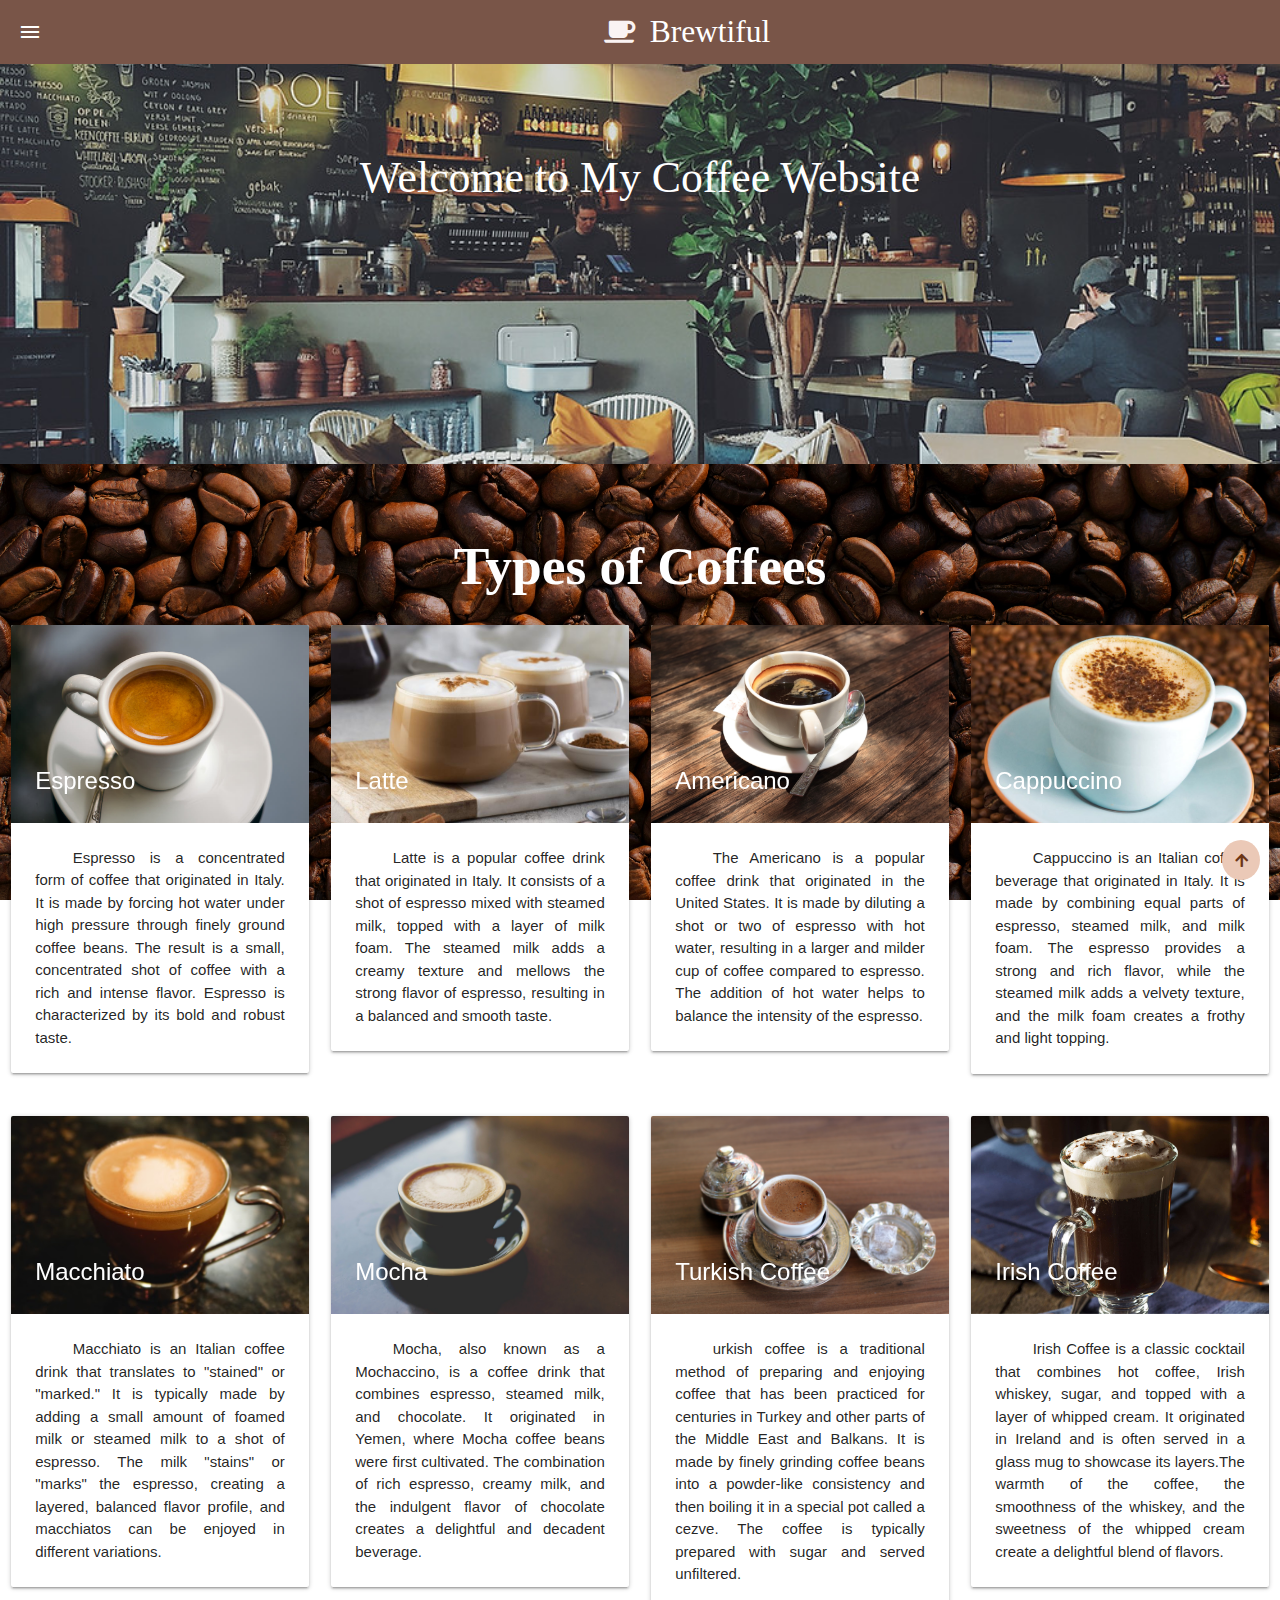
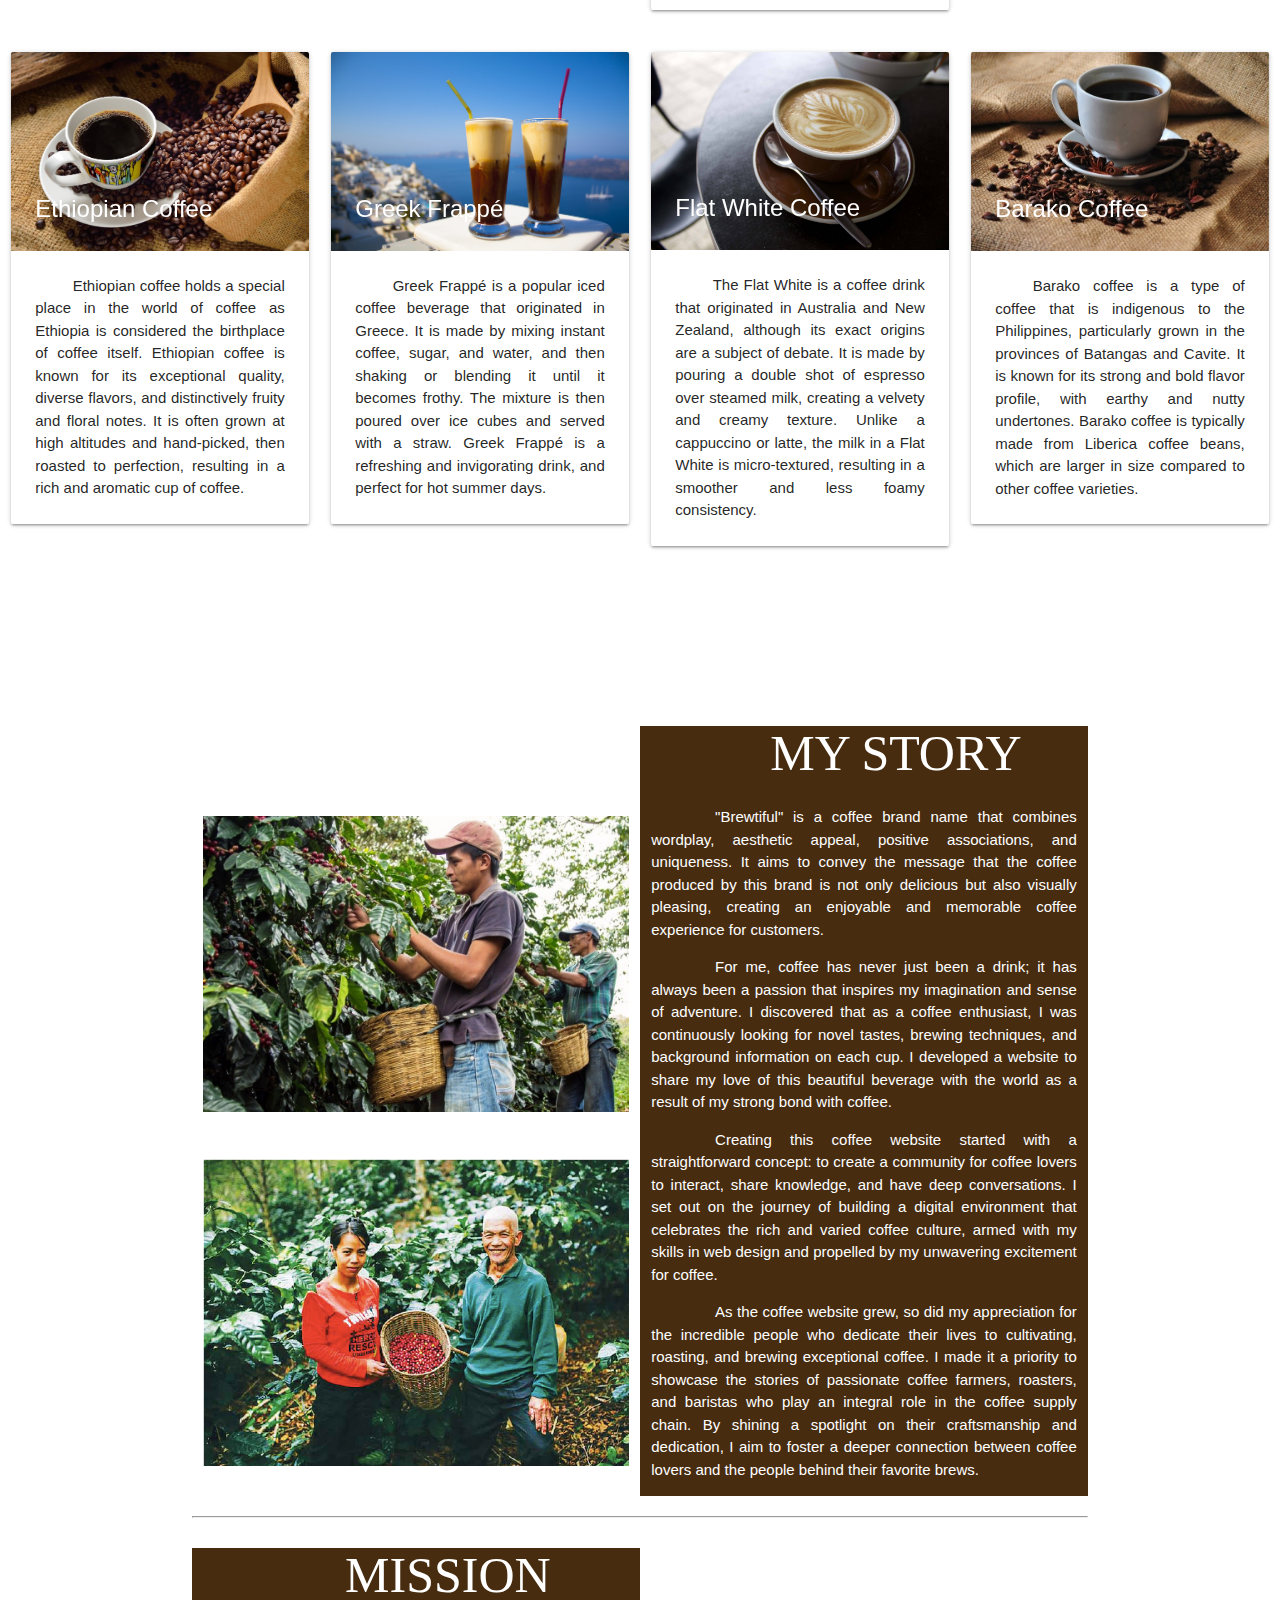
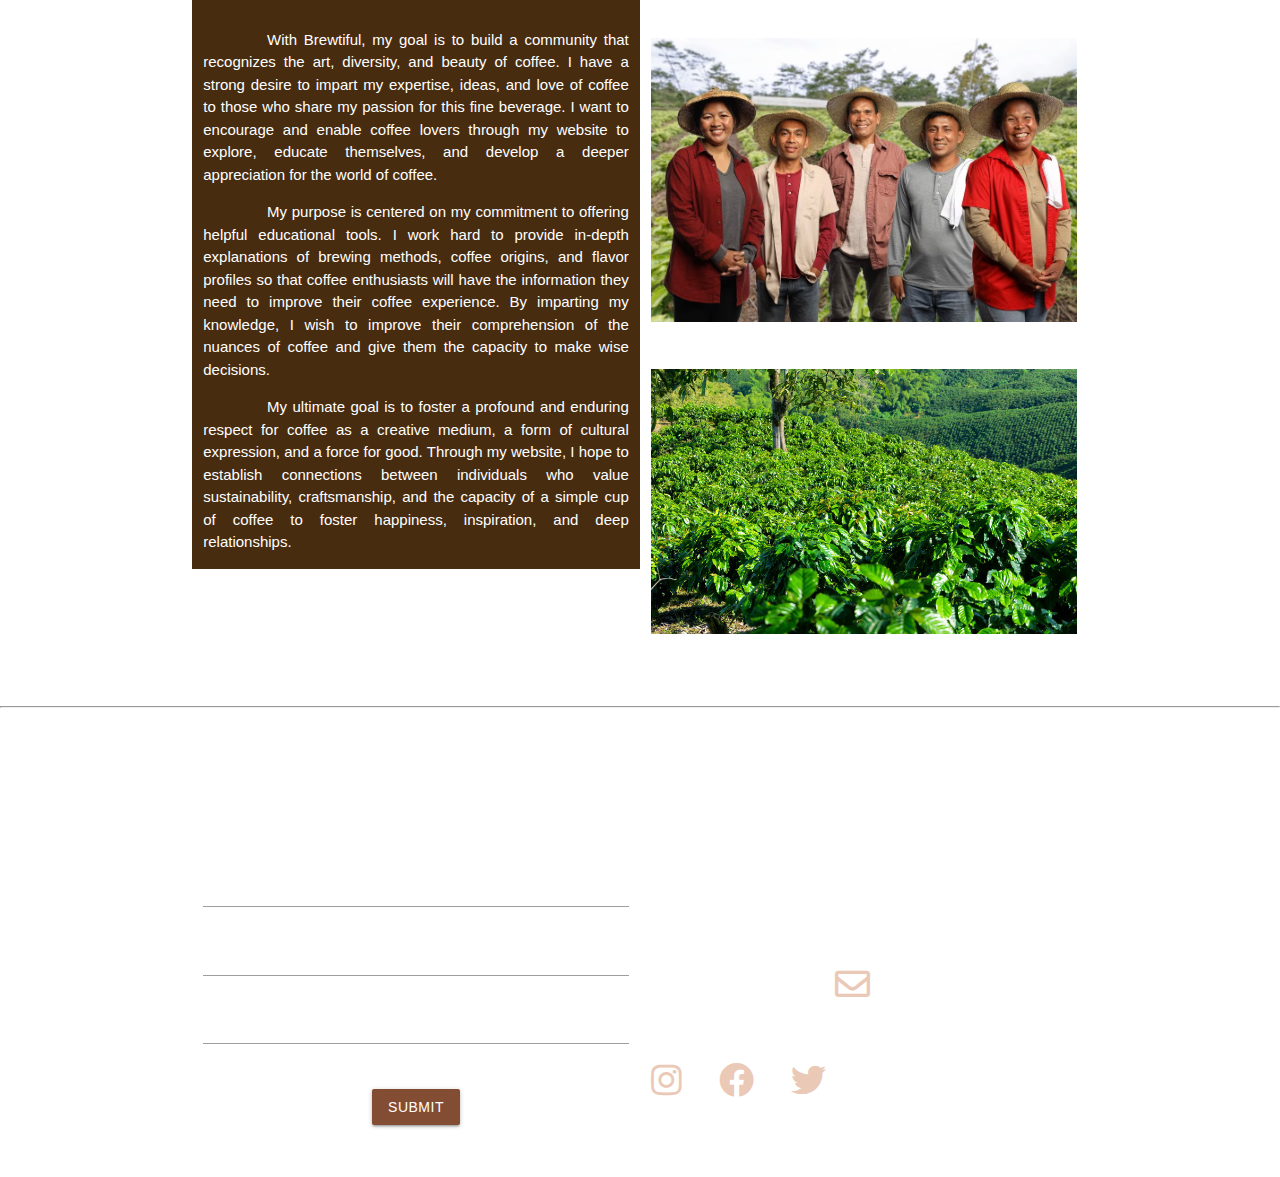
<file: TESDA.project/index.html>
<!DOCTYPE html>
<html lang="en">
  <head>
    <meta charset="UTF-8" />
    <meta name="viewport" content="width=device-width, initial-scale=1.0" />
    <title>Brewtiful</title>

    <!--  Font Awesome CDN link -->
    <link
      rel="stylesheet"
      href="https://cdnjs.cloudflare.com/ajax/libs/font-awesome/5.15.3/css/all.min.css"
    />
    <!--Matarialize link-->
    <link
      rel="stylesheet"
      href="https://cdnjs.cloudflare.com/ajax/libs/materialize/1.0.0/css/materialize.min.css"
    />
    <!--Materials icon link-->
    <link
      href="https://fonts.googleapis.com/icon?family=Material+Icons"
      rel="stylesheet"
    />

    <style>
      /*arrow up button*/
      .arrow-up {
        position: fixed;
        bottom: 20px;
        right: 20px;
        width: 38px;
        height: 40px;
        background-color: #ebc9b7;
        color: #6d3616;
        border-radius: 50%;
        display: flex;
        align-items: center;
        justify-content: center;
        cursor: pointer;
        transition: background-color 0.3s;
      }
      .arrow-up:hover {
        background-color: #3d2410;
      }

      /*add to cart button*/
      .floating-button {
        position: absolute;
        bottom: 10px;
        right: 10px;
        opacity: 0;
        transition: opacity 0.3s ease;
      }

      .card-image:hover .floating-button {
        opacity: 1;
      }

      .floating-button a {
        display: flex;
        align-items: center;
        justify-content: center;
        width: 40px;
        height: 40px;
        background-color: #d2a679; /* Light brown color */
        border-radius: 50%;
        color: #fff;
        font-size: 18px;
        text-decoration: none;
        transition: transform 0.3s ease;
      }

      .floating-button a:hover {
        transform: scale(1.2); /*resize*/
      }

      /* Material Box */
      .materialboxed {
        width: 250px;
      }

      /*Cursor card image*/
      .card-image img {
        cursor: pointer;
      }

      /*Image card-content*/
      .card-content p {
        text-align: justify;
        text-indent: 15%;
      }

      /*aboutus MY STORY n MY MISSION*/
      .aboutus {
        background-color: #472c10;
        color: rgb(255, 255, 255);
        text-align: justify;
        text-indent: 15%;
      }

      /* Modals */
      .modal {
        max-width: 600px;
        padding: 20px;
        margin: 40px auto;
      }
    </style>
  </head>
  <body
    style="
      background: url(/TESDA.project/index.img/coffee\ beans.jpg);
      background-size: cover;
      background-attachment: fixed;
      background-position: center;
    "
  >
    <!-- Navbar -->
    <nav style="background-color: #795548 !important">
      <a
        href="#"
        data-target="mobile-nav"
        class="sidenav-trigger"
        style="
          display: inline;
          top: 0;
          left: 0;
          width: 250px;
          height: 100%;
          z-index: 999;
        "
        ><i class="material-icons">menu</i></a
      >
      <div class="nav-wrapper container">
        <div
          style="
            font-family: georgia;
            display: flex;
            justify-content: center;
            align-items: center;
            height: 100%;
          "
        >
          <a href="index.html" class="brand-logo" style="margin: 0"
            >Brewtiful
            <i
              class="fas fa-coffee coffee-icon"
              style="font-size: 25px; color: rgb(250, 243, 243); height: 100%"
            ></i>
          </a>
        </div>
      </div>
    </nav>

    <!--  Sidenavbar -->
    <ul class="sidenav" id="mobile-nav" style="height: 100%">
      <!--profile inside  sidenav-->
      <li>
        <div class="user-view">
          <!--background image-->
          <div class="background">
            <img
              src="index.img/slide1.jpg"
              style="object-fit: cover; height: 100%; width: 100%"
            />
          </div>
          <a href="#user"
            ><img
              class="circle circle-image"
              style="object-fit: cover"
              src="index.img/charlz.jpg"
          /></a>
          <a href="#"
            ><span class="white-text name">Charlz Yvan Bracero</span></a
          >
          <a href="mailto:bracerocharlzyvan32@gmail.com"
            ><span class="white-text email"
              >bracerocharlzyvan32@gmail.com</span
            ></a
          >
        </div>
      </li>
      <li><a href="#coffees">Coffees</a></li>
      <li><a href="#about">About Us</a></li>
      <li><a href="#contact">Contact Us</a></li>
    </ul>

    <!-- Slider -->
    <div class="slider" style="height: 400px">
      <ul class="slides">
        <!--slide 1-->
        <li>
          <img src="index.img/slide.jpg" alt="Coffee 1" />
          <div class="caption center-align">
            <h3 style="color: #ffffff; font-weight: 500; font-family: georgia">
              Welcome to My Coffee Website
            </h3>
          </div>
        </li>

        <!--slide 2-->
        <li>
          <img src="index.img/slide2.jpg" alt="Coffee 2" />
          <div class="caption left-align">
            <h3 style="color: #ffffff; font-weight: 500; font-family: georgia">
              Discover the Best Coffees Around the World
            </h3>
          </div>
        </li>
      </ul>
    </div>
    <br />

    <!--COFFEE SECTION --->
    <section id="coffees" class="section">
      <h2
        class="center-align"
        style="color: #ffffff; font-weight: 600; font-family: georgia"
      >
        Types of Coffees
      </h2>
      <div class="row">
        <!--Espresso-->
        <div class="col s12 m3">
          <div class="card">
            <div class="card-image">
              <img
                src="index.img/espresso.png"
                alt="Espresso"
                class="materialboxed"
              />
              <span class="card-title">Espresso</span>
              <!--Add to cart button-->
              <div class="floating-button">
                <a href="#">
                  <i class="material-icons">add_shopping_cart</i>
                </a>
              </div>
            </div>
            <div class="card-content">
              <p>
                Espresso is a concentrated form of coffee that originated in
                Italy. It is made by forcing hot water under high pressure
                through finely ground coffee beans. The result is a small,
                concentrated shot of coffee with a rich and intense flavor.
                Espresso is characterized by its bold and robust taste.
              </p>
            </div>
          </div>
        </div>
        <!--Latte-->
        <div class="col s12 m3">
          <div class="card">
            <div class="card-image">
              <img
                src="index.img/latte.jpeg"
                alt="Latte"
                class="materialboxed"
              />
              <span class="card-title">Latte</span>
              <div class="floating-button">
                <a href="#">
                  <i class="material-icons">add_shopping_cart</i>
                </a>
              </div>
            </div>
            <div class="card-content">
              <p>
                Latte is a popular coffee drink that originated in Italy. It
                consists of a shot of espresso mixed with steamed milk, topped
                with a layer of milk foam. The steamed milk adds a creamy
                texture and mellows the strong flavor of espresso, resulting in
                a balanced and smooth taste.
              </p>
            </div>
          </div>
        </div>
        <!--Americano-->
        <div class="col s12 m3">
          <div class="card">
            <div class="card-image">
              <img
                src="index.img/Americano.jpg"
                alt="Americano"
                class="materialboxed"
              />
              <span class="card-title">Americano</span>
              <div class="floating-button">
                <a href="#">
                  <i class="material-icons">add_shopping_cart</i>
                </a>
              </div>
            </div>
            <div class="card-content">
              <p>
                The Americano is a popular coffee drink that originated in the
                United States. It is made by diluting a shot or two of espresso
                with hot water, resulting in a larger and milder cup of coffee
                compared to espresso. The addition of hot water helps to balance
                the intensity of the espresso.
              </p>
            </div>
          </div>
        </div>
        <!--Cappuccino-->
        <div class="col s12 m3">
          <div class="card">
            <div class="card-image">
              <img
                src="index.img/Capuccino.jpg"
                alt="Cappuccino"
                class="materialboxed"
              />
              <span class="card-title">Cappuccino</span>
              <div class="floating-button">
                <a href="#">
                  <i class="material-icons">add_shopping_cart</i>
                </a>
              </div>
            </div>
            <div class="card-content">
              <p>
                Cappuccino is an Italian coffee beverage that originated in
                Italy. It is made by combining equal parts of espresso, steamed
                milk, and milk foam. The espresso provides a strong and rich
                flavor, while the steamed milk adds a velvety texture, and the
                milk foam creates a frothy and light topping.
              </p>
            </div>
          </div>
        </div>
      </div>

      <!--Second Row-->
      <div class="row">
        <!--MACCHIATO-->
        <div class="col s12 m3">
          <div class="card">
            <div class="card-image">
              <img
                src="index.img/macchiato.jpg"
                alt="Macchiato"
                class="materialboxed"
              />
              <span class="card-title">Macchiato</span>
              <div class="floating-button">
                <a href="#">
                  <i class="material-icons">add_shopping_cart</i>
                </a>
              </div>
            </div>
            <div class="card-content">
              <p>
                Macchiato is an Italian coffee drink that translates to
                "stained" or "marked." It is typically made by adding a small
                amount of foamed milk or steamed milk to a shot of espresso. The
                milk "stains" or "marks" the espresso, creating a layered,
                balanced flavor profile, and macchiatos can be enjoyed in
                different variations.
              </p>
            </div>
          </div>
        </div>
        <!--MOCHA-->
        <div class="col s12 m3">
          <div class="card">
            <div class="card-image">
              <img
                src="index.img/mocha.jpg"
                alt="Mocha"
                class="materialboxed"
              />
              <span class="card-title">Mocha</span>
              <div class="floating-button">
                <a href="#">
                  <i class="material-icons">add_shopping_cart</i>
                </a>
              </div>
            </div>
            <div class="card-content">
              <p>
                Mocha, also known as a Mochaccino, is a coffee drink that
                combines espresso, steamed milk, and chocolate. It originated in
                Yemen, where Mocha coffee beans were first cultivated. The
                combination of rich espresso, creamy milk, and the indulgent
                flavor of chocolate creates a delightful and decadent beverage.
              </p>
            </div>
          </div>
        </div>
        <!--TURKISH COFFEE-->
        <div class="col s12 m3">
          <div class="card">
            <div class="card-image">
              <img
                src="index.img/turkish-coffee.jpg"
                alt="Turkish Coffee"
                class="materialboxed"
              />
              <span class="card-title">Turkish Coffee</span>
              <div class="floating-button">
                <a href="#">
                  <i class="material-icons">add_shopping_cart</i>
                </a>
              </div>
            </div>
            <div class="card-content">
              <p>
                urkish coffee is a traditional method of preparing and enjoying
                coffee that has been practiced for centuries in Turkey and other
                parts of the Middle East and Balkans. It is made by finely
                grinding coffee beans into a powder-like consistency and then
                boiling it in a special pot called a cezve. The coffee is
                typically prepared with sugar and served unfiltered.
              </p>
            </div>
          </div>
        </div>
        <!--Irish Coffee-->
        <div class="col s12 m3">
          <div class="card">
            <div class="card-image">
              <img
                src="index.img/irish-coffee.jpg"
                alt="Irish Coffee"
                class="materialboxed"
              />
              <span class="card-title">Irish Coffee</span>
              <div class="floating-button">
                <a href="#">
                  <i class="material-icons">add_shopping_cart</i>
                </a>
              </div>
            </div>
            <div class="card-content">
              <p>
                Irish Coffee is a classic cocktail that combines hot coffee,
                Irish whiskey, sugar, and topped with a layer of whipped cream.
                It originated in Ireland and is often served in a glass mug to
                showcase its layers.The warmth of the coffee, the smoothness of
                the whiskey, and the sweetness of the whipped cream create a
                delightful blend of flavors.
              </p>
            </div>
          </div>
        </div>
      </div>

      <!--Third Row-->
      <div class="row">
        <!--ETHIOPIAN COFFEE-->
        <div class="col s12 m3">
          <div class="card">
            <div class="card-image">
              <img
                src="index.img/Ethiopian-Coffee.jpg"
                alt="Ethiopian Coffee"
                class="materialboxed"
              />
              <span class="card-title">Ethiopian Coffee</span>
              <div class="floating-button">
                <a href="#">
                  <i class="material-icons">add_shopping_cart</i>
                </a>
              </div>
            </div>
            <div class="card-content">
              <p>
                Ethiopian coffee holds a special place in the world of coffee as
                Ethiopia is considered the birthplace of coffee itself.
                Ethiopian coffee is known for its exceptional quality, diverse
                flavors, and distinctively fruity and floral notes. It is often
                grown at high altitudes and hand-picked, then roasted to
                perfection, resulting in a rich and aromatic cup of coffee.
              </p>
            </div>
          </div>
        </div>
        <!--GREEK FRAPPE-->
        <div class="col s12 m3">
          <div class="card">
            <div class="card-image">
              <img
                src="index.img/Greek frappe.jpeg"
                alt="Greek Frappé"
                class="materialboxed"
              />
              <span class="card-title">Greek Frappé</span>
              <div class="floating-button">
                <a href="#">
                  <i class="material-icons">add_shopping_cart</i>
                </a>
              </div>
            </div>
            <div class="card-content">
              <p>
                Greek Frappé is a popular iced coffee beverage that originated
                in Greece. It is made by mixing instant coffee, sugar, and
                water, and then shaking or blending it until it becomes frothy.
                The mixture is then poured over ice cubes and served with a
                straw. Greek Frappé is a refreshing and invigorating drink, and
                perfect for hot summer days.
              </p>
            </div>
          </div>
        </div>
        <!--FLAT WHITE COFFEE-->
        <div class="col s12 m3">
          <div class="card">
            <div class="card-image">
              <img
                src="index.img/Flat-White-Coffee.jpg"
                alt="Flat White Coffee "
                class="materialboxed"
              />
              <span class="card-title">Flat White Coffee</span>
              <div class="floating-button">
                <a href="#">
                  <i class="material-icons">add_shopping_cart</i>
                </a>
              </div>
            </div>
            <div class="card-content">
              <p>
                The Flat White is a coffee drink that originated in Australia
                and New Zealand, although its exact origins are a subject of
                debate. It is made by pouring a double shot of espresso over
                steamed milk, creating a velvety and creamy texture. Unlike a
                cappuccino or latte, the milk in a Flat White is micro-textured,
                resulting in a smoother and less foamy consistency.
              </p>
            </div>
          </div>
        </div>
        <!--BARAKO COFFEE -->
        <div class="col s12 m3">
          <div class="card">
            <div class="card-image">
              <img
                src="index.img/Barako coffee.jpg"
                alt="Barako Coffee"
                class="materialboxed"
              />
              <span class="card-title">Barako Coffee</span>
              <div class="floating-button">
                <a href="#">
                  <i class="material-icons">add_shopping_cart</i>
                </a>
              </div>
            </div>
            <div class="card-content">
              <p>
                Barako coffee is a type of coffee that is indigenous to the
                Philippines, particularly grown in the provinces of Batangas and
                Cavite. It is known for its strong and bold flavor profile, with
                earthy and nutty undertones. Barako coffee is typically made
                from Liberica coffee beans, which are larger in size compared to
                other coffee varieties.
              </p>
            </div>
          </div>
        </div>
      </div>
    </section>

    <!-- About Us Section -->
    <section id="about" class="section">
      <div class="container">
        <h2
          class="center-align"
          style="color: #ffffff; font-weight: 600; font-family: georgia"
        >
          About Us
        </h2>

        <div class="row">
          <div class="col s12 m6">
            <img
              src="index.img/aboutus6.jpg"
              alt="about us image"
              style="max-width: 100%; height: auto; margin-top: 90px"
            />
            <img
              src="index.img/aboutus7.png"
              alt="about us image"
              style="max-width: 100%; height: auto; margin-top: 40px"
            />
          </div>
          <div class="aboutus col s12 m6">
            <h1
              class="center-align"
              style="
                color: #ffffff;
                font-weight: 500;
                font-family: georgia;

                font-size: 50px;
                margin-top: 0;
                margin-bottom: 0.4;
              "
            >
              MY STORY
            </h1>
            <p>
              "Brewtiful" is a coffee brand name that combines wordplay,
              aesthetic appeal, positive associations, and uniqueness. It aims
              to convey the message that the coffee produced by this brand is
              not only delicious but also visually pleasing, creating an
              enjoyable and memorable coffee experience for customers.
            </p>

            <p>
              For me, coffee has never just been a drink; it has always been a
              passion that inspires my imagination and sense of adventure. I
              discovered that as a coffee enthusiast, I was continuously looking
              for novel tastes, brewing techniques, and background information
              on each cup. I developed a website to share my love of this
              beautiful beverage with the world as a result of my strong bond
              with coffee.
            </p>

            <p>
              Creating this coffee website started with a straightforward
              concept: to create a community for coffee lovers to interact,
              share knowledge, and have deep conversations. I set out on the
              journey of building a digital environment that celebrates the rich
              and varied coffee culture, armed with my skills in web design and
              propelled by my unwavering excitement for coffee.
            </p>

            <p>
              As the coffee website grew, so did my appreciation for the
              incredible people who dedicate their lives to cultivating,
              roasting, and brewing exceptional coffee. I made it a priority to
              showcase the stories of passionate coffee farmers, roasters, and
              baristas who play an integral role in the coffee supply chain. By
              shining a spotlight on their craftsmanship and dedication, I aim
              to foster a deeper connection between coffee lovers and the people
              behind their favorite brews.
            </p>
          </div>
        </div>
        <hr />
        <br />
        <div class="row">
          <div class="aboutus col s12 m6">
            <h1
              class="center-align"
              style="
                color: #ffffff;
                font-weight: 500;
                font-family: georgia;
                text-align: center;
                font-size: 50px;
                margin-top: 0;
                margin-bottom: 0.4;
              "
            >
              MISSION
            </h1>

            <p>
              With Brewtiful, my goal is to build a community that recognizes
              the art, diversity, and beauty of coffee. I have a strong desire
              to impart my expertise, ideas, and love of coffee to those who
              share my passion for this fine beverage. I want to encourage and
              enable coffee lovers through my website to explore, educate
              themselves, and develop a deeper appreciation for the world of
              coffee.
            </p>
            <p>
              My purpose is centered on my commitment to offering helpful
              educational tools. I work hard to provide in-depth explanations of
              brewing methods, coffee origins, and flavor profiles so that
              coffee enthusiasts will have the information they need to improve
              their coffee experience. By imparting my knowledge, I wish to
              improve their comprehension of the nuances of coffee and give them
              the capacity to make wise decisions.
            </p>

            <p>
              My ultimate goal is to foster a profound and enduring respect for
              coffee as a creative medium, a form of cultural expression, and a
              force for good. Through my website, I hope to establish
              connections between individuals who value sustainability,
              craftsmanship, and the capacity of a simple cup of coffee to
              foster happiness, inspiration, and deep relationships.
            </p>
          </div>
          <div class="col s12 m6">
            <img
              src="index.img/aboutus4.avif"
              alt="about us image"
              style="
                max-width: 100%;
                height: auto;
                margin-top: 90px;
                margin-bottom: 20px;
              "
            />
            <img
              src="index.img/aboutus5.jpg"
              alt="about us image"
              style="max-width: 100%; height: auto; margin-top: 20px"
            />
          </div>
        </div>
      </div>
    </section>
    <br />
    <hr />

    <!-- Contact Section -->
    <section id="contact" class="section">
      <div class="container">
        <h2
          class="center-align"
          style="color: #ffffff; font-weight: 600; font-family: georgia"
        >
          Contact Us
        </h2>
        <div class="row" style="margin-bottom: 0">
          <div class="col s6 contact-form">
            <form>
              <!-- form content -->
              <div class="input-field">
                <input type="text" id="name" required style="color: white" />
                <label for="name" style="color: white">Name</label>
              </div>
              <div class="input-field">
                <input type="email" id="email" required style="color: white" />
                <label for="email" style="color: white">Email</label>
              </div>
              <div class="input-field">
                <textarea
                  id="message"
                  class="materialize-textarea"
                  required
                  style="color: white"
                ></textarea>
                <label for="message" style="color: white">Message</label>
              </div>

              <div class="input-field col s12 center-align">
                <!--Modal Submit Button-->
                <!-- Modal Trigger -->
                <a
                  class="btn modal-trigger"
                  href="#modal1"
                  style="background-color: #834d33; color: #fff"
                  >Submit</a
                >

                <!-- Modal Structure -->
                <div id="modal1" class="modal">
                  <div class="modal-content">
                    <!-- Modal content -->
                    <h4>Thank You!</h4>
                    <p>Your message has been submitted.</p>
                  </div>
                  <div class="modal-footer">
                    <a
                      href="#!"
                      class="modal-close btn-flat"
                      style="background-color: #834d33; color: #fff"
                      >Close</a
                    >
                  </div>
                </div>
              </div>
            </form>
          </div>

          <div class="col s6 contact-info" style="color: white">
            <!-- contact info content -->
            <h5
              style="
                text-align: center;
                color: #ffffff;
                font-weight: 500;
                font-family: georgia;
              "
            >
              BREWTIFUL
            </h5>
            <p style="text-align: justify">
              Located at Ground Floor, Old National Highway, Brgy. Tagapo, Sta.
              Rosa City, Laguna, Region IV-A, 4026.
            </p>
            <h5>
              EMAIL me here:
              <!-- Email Icon -->
              <a
                href="mailto:bracerocharlzyvan32@gmail.com"
                style="color: #ebc9b7; font-size: 35px; margin-right: 27px"
              >
                <i class="far fa-envelope"></i>
              </a>
            </h5>
            <h5>Follow the Brewtiful story:</h5>

            <!-- Instagram Icon -->
            <a
              href="https://www.instagram.com/nagatooo_13/"
              target="_blank"
              style="color: #ebc9b7; font-size: 35px; margin-right: 27px"
            >
              <i class="fab fa-instagram"></i>
            </a>

            <!-- Facebook Icon -->
            <a
              href="https://www.facebook.com/itsmeseviCamero"
              target="_blank"
              style="color: #ebc9b7; font-size: 35px; margin-right: 27px"
            >
              <i class="fab fa-facebook"></i>
            </a>

            <!-- Twitter Icon -->
            <a
              href="https://twitter.com/i/flow/login?redirect_after_login=%2F"
              target="_blank"
              style="color: #ebc9b7; font-size: 35px; margin-right: 27px"
            >
              <i class="fab fa-twitter"></i>
            </a>
          </div>
        </div>
      </div>
    </section>

    <br />

    <!-- arrow up icon -->
    <a href="#" class="arrow-up">
      <i class="fas fa-arrow-up"></i>
    </a>

    <!-- JavaScript -->
    <script src="https://cdnjs.cloudflare.com/ajax/libs/materialize/1.0.0/js/materialize.min.js"></script>
    <script>
      // Initialize material box in image cards
      document.addEventListener("DOMContentLoaded", function () {
        var elems = document.querySelectorAll(".materialboxed, .circle-image");
        var instances = M.Materialbox.init(elems, {
          inDuration: 500, // Duration of the transition in milliseconds when opening the image
          outDuration: 500, // Duration of the transition in milliseconds when closing the image
          onOpenStart: function () {
            // Callback function for when the image is about to be opened
            console.log("Open start");
          },
          onOpenEnd: function () {
            // Callback function for when the image has been opened
            console.log("Open end");
          },
          onCloseStart: function () {
            // Callback function for when the image is about to be closed
            console.log("Close start");
          },
          onCloseEnd: function () {
            // Callback function for when the image has been closed
            console.log("Close end");
          },
        });
      });

      document.addEventListener("DOMContentLoaded", function () {
        // Initialize Materialize components

        //sidenav
        //select all elements in the document that have a class of .sidenav
        //and stores, them in elems
        var elems = document.querySelectorAll(".sidenav");
        ////Initialize and configure sidenav elements
        M.Sidenav.init(elems);

        //id=modal
        //selects an element with the ID modal1 and assigns it to var modal
        var modal = document.getElementById("modal1");
        //Initialize and activate modal
        M.Modal.init(modal);

        //.modal
        //select all elements in the document that have a class of .modal
        var modals = document.querySelectorAll(".modal");
        //Initialize and configure the modal, enabling its functionality
        M.Modal.init(modals);

        // Initialize Slider
        //Selects the first element that has a class of slider
        //and assign it to var slider
        //document.querySelector returns the first element
        var slider = document.querySelector(".slider");
        M.Slider.init(slider, {
          indicators: false, //disabling the navigation indicators
          height: 400,
          transition: 500,
          interval: 6000,
        });
      });
    </script>
  </body>
</html>
</file>
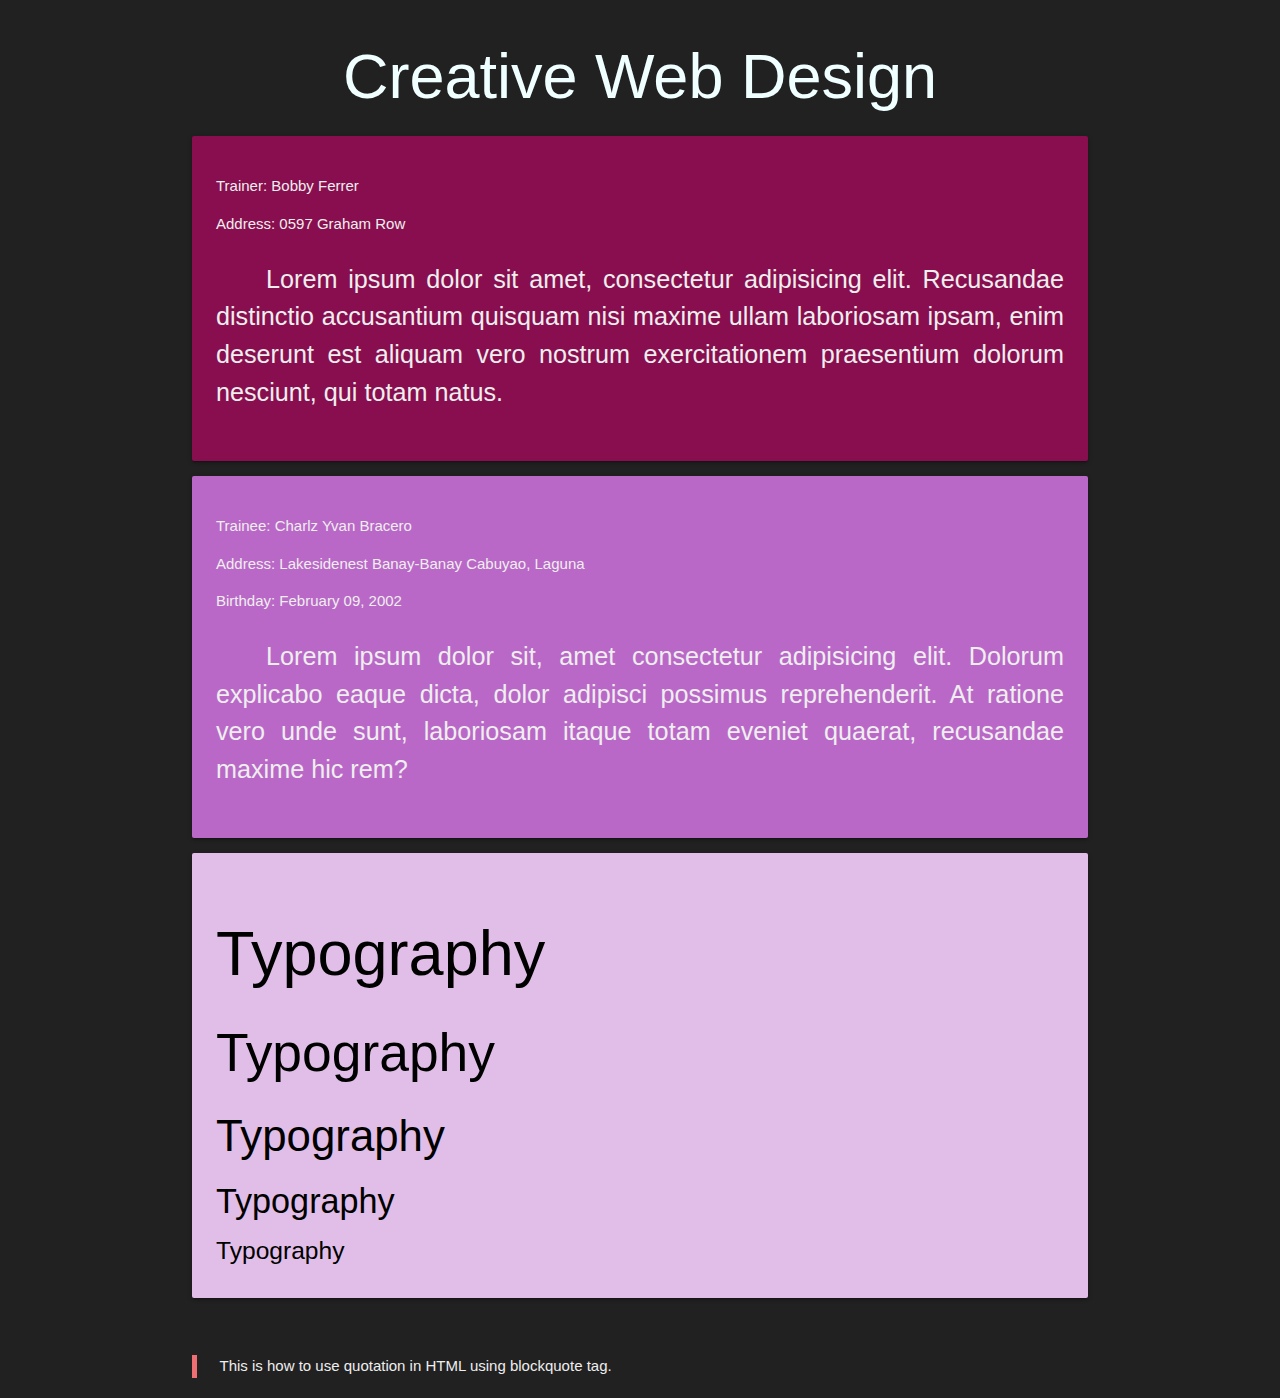
<file: DAY1/Day1.html>
<!DOCTYPE html>
<html lang="en">
  <head>
    <meta charset="UTF-8" />
    <meta http-equiv="X-UA-Compatible" content="IE=edge" />
    <meta name="viewport" content="width=device-width, initial-scale=1.0" />
    <link
      rel="stylesheet"
      href="https://cdnjs.cloudflare.com/ajax/libs/materialize/1.0.0/css/materialize.min.css"
    />
    <title>Day 1 Activity</title>
    <style>
      h1,
      h2,
      h3,
      h4,
      h5 {
        color: black;
      }
    </style>
  </head>

  <body class="grey darken-4 grey-text text-lighten-3">
    <div class="container">
      <h1 style="color: azure; text-align: center">Creative Web Design</h1>
      <div class="card-panel pink darken-4 grey-text text-lighten-3">
        <p>Trainer: Bobby Ferrer</p>
        <p>Address: 0597 Graham Row</p>
        <p class="flow-text" style="text-indent: 50px; text-align: justify">
          Lorem ipsum dolor sit amet, consectetur adipisicing elit. Recusandae
          distinctio accusantium quisquam nisi maxime ullam laboriosam ipsam,
          enim deserunt est aliquam vero nostrum exercitationem praesentium
          dolorum nesciunt, qui totam natus.
        </p>
      </div>

      <div class="card-panel purple lighten-2">
        <p>Trainee: Charlz Yvan Bracero</p>
        <p>Address: Lakesidenest Banay-Banay Cabuyao, Laguna</p>
        <p>Birthday: February 09, 2002</p>
        <p class="flow-text" style="text-indent: 50px; text-align: justify">
          Lorem ipsum dolor sit, amet consectetur adipisicing elit. Dolorum
          explicabo eaque dicta, dolor adipisci possimus reprehenderit. At
          ratione vero unde sunt, laboriosam itaque totam eveniet quaerat,
          recusandae maxime hic rem?
        </p>
      </div>

      <div class="card-panel purple lighten-4">
        <h1>Typography</h1>
        <h2>Typography</h2>
        <h3>Typography</h3>
        <h4>Typography</h4>
        <h5>Typography</h5>
      </div>
      <br />
      <blockquote>
        This is how to use quotation in HTML using blockquote tag.
      </blockquote>
    </div>
  </body>
</html>
</file>
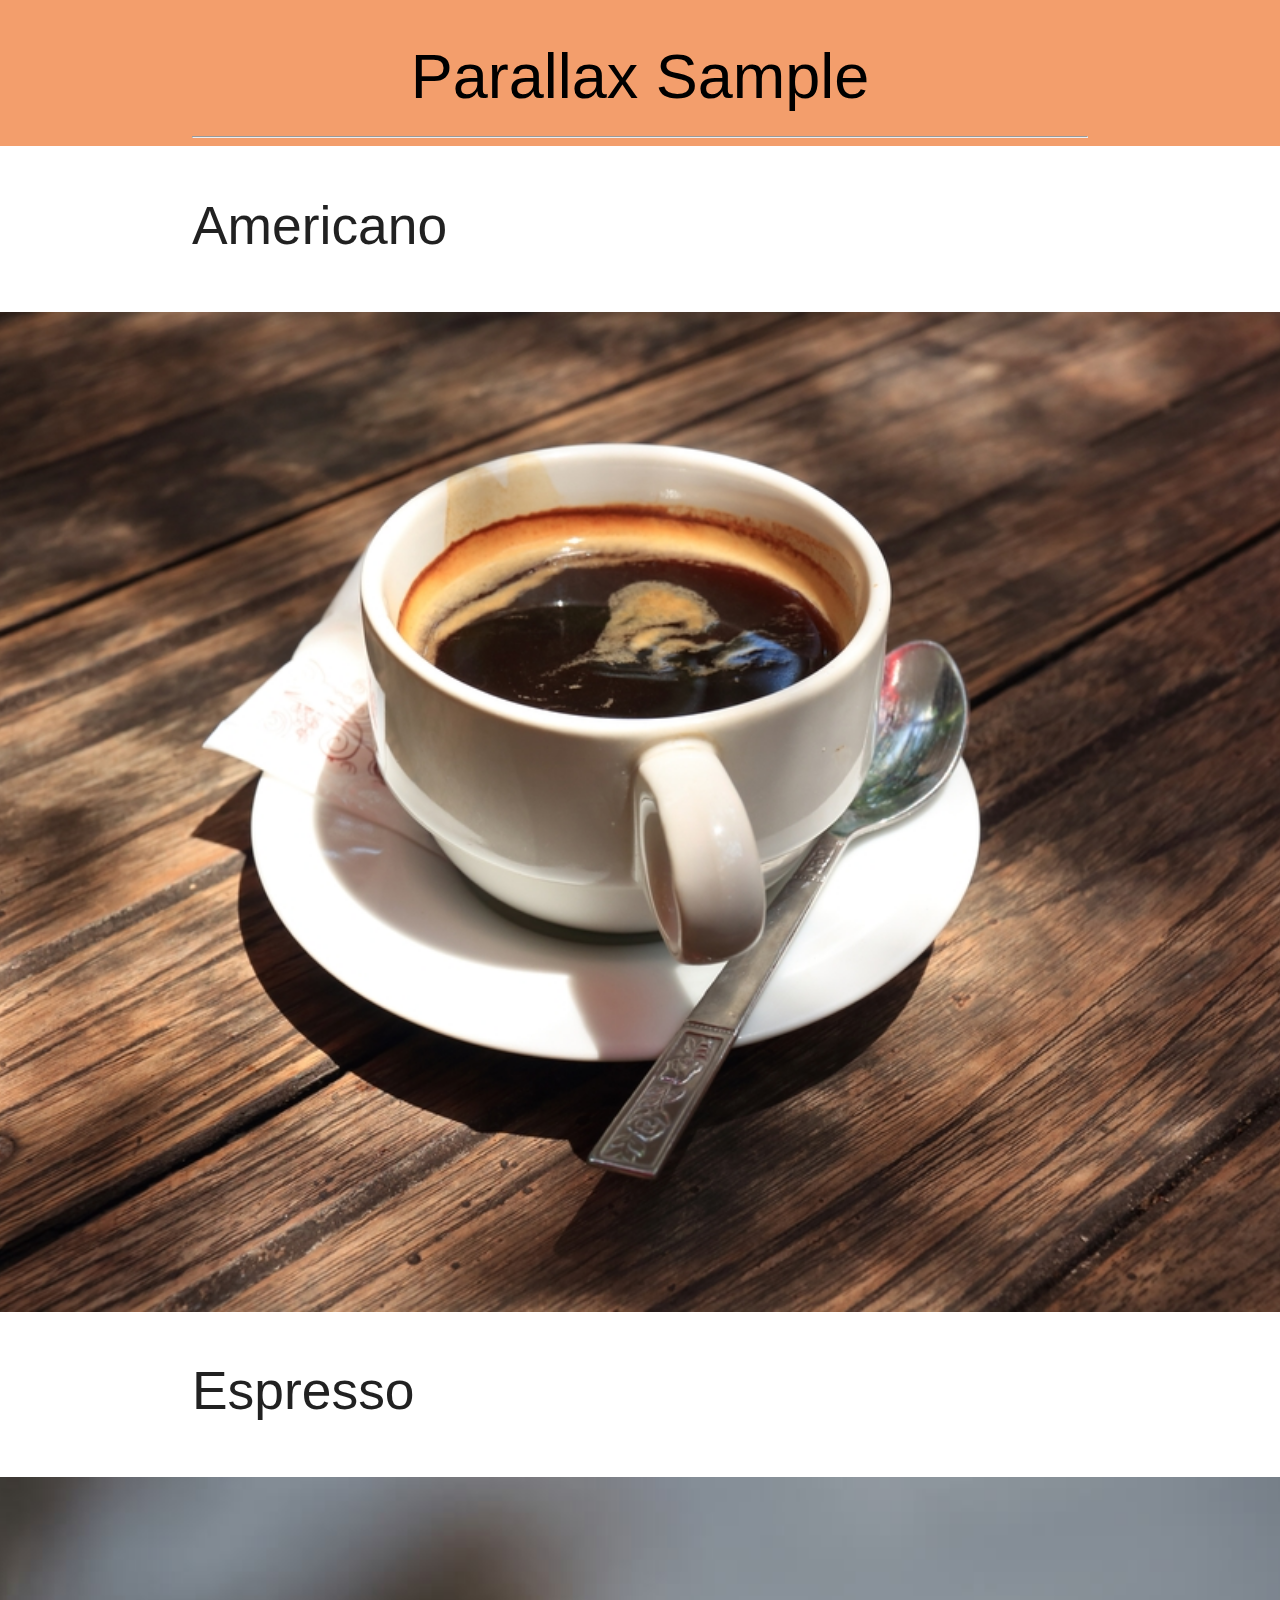
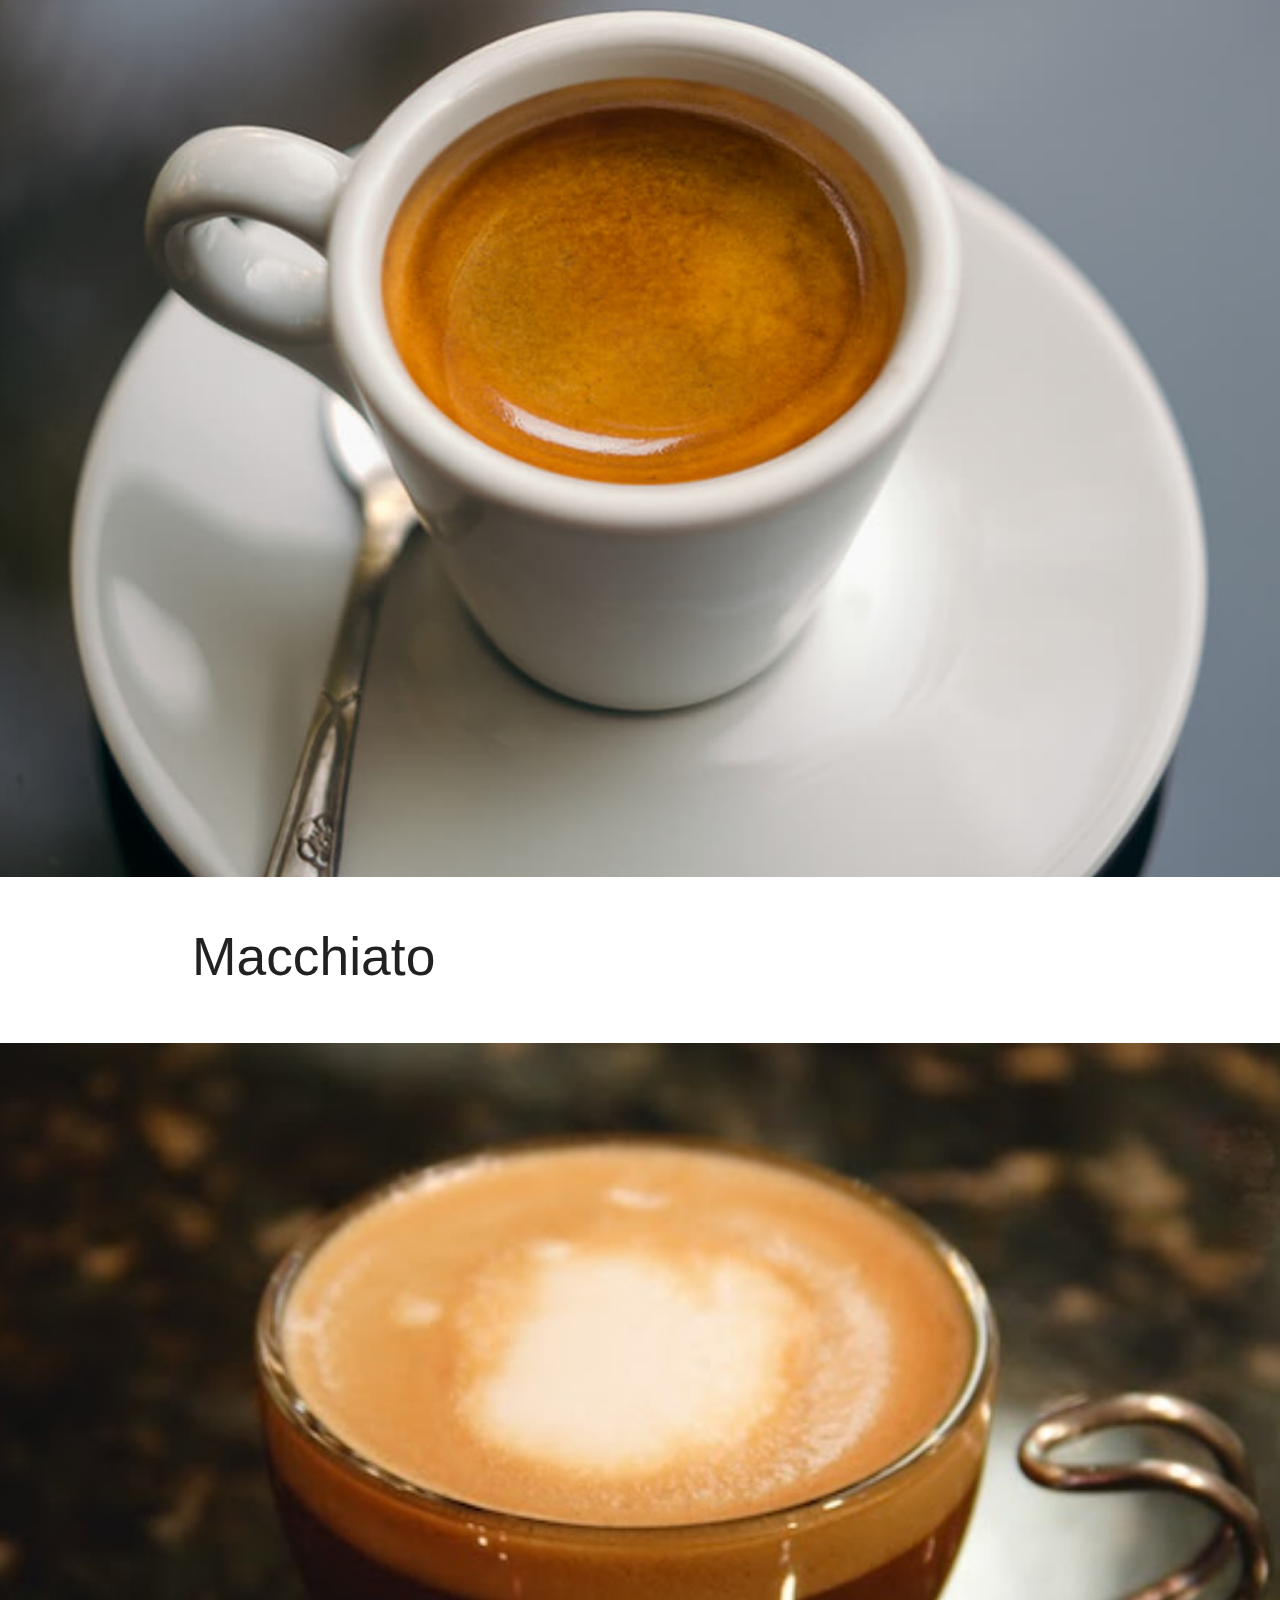
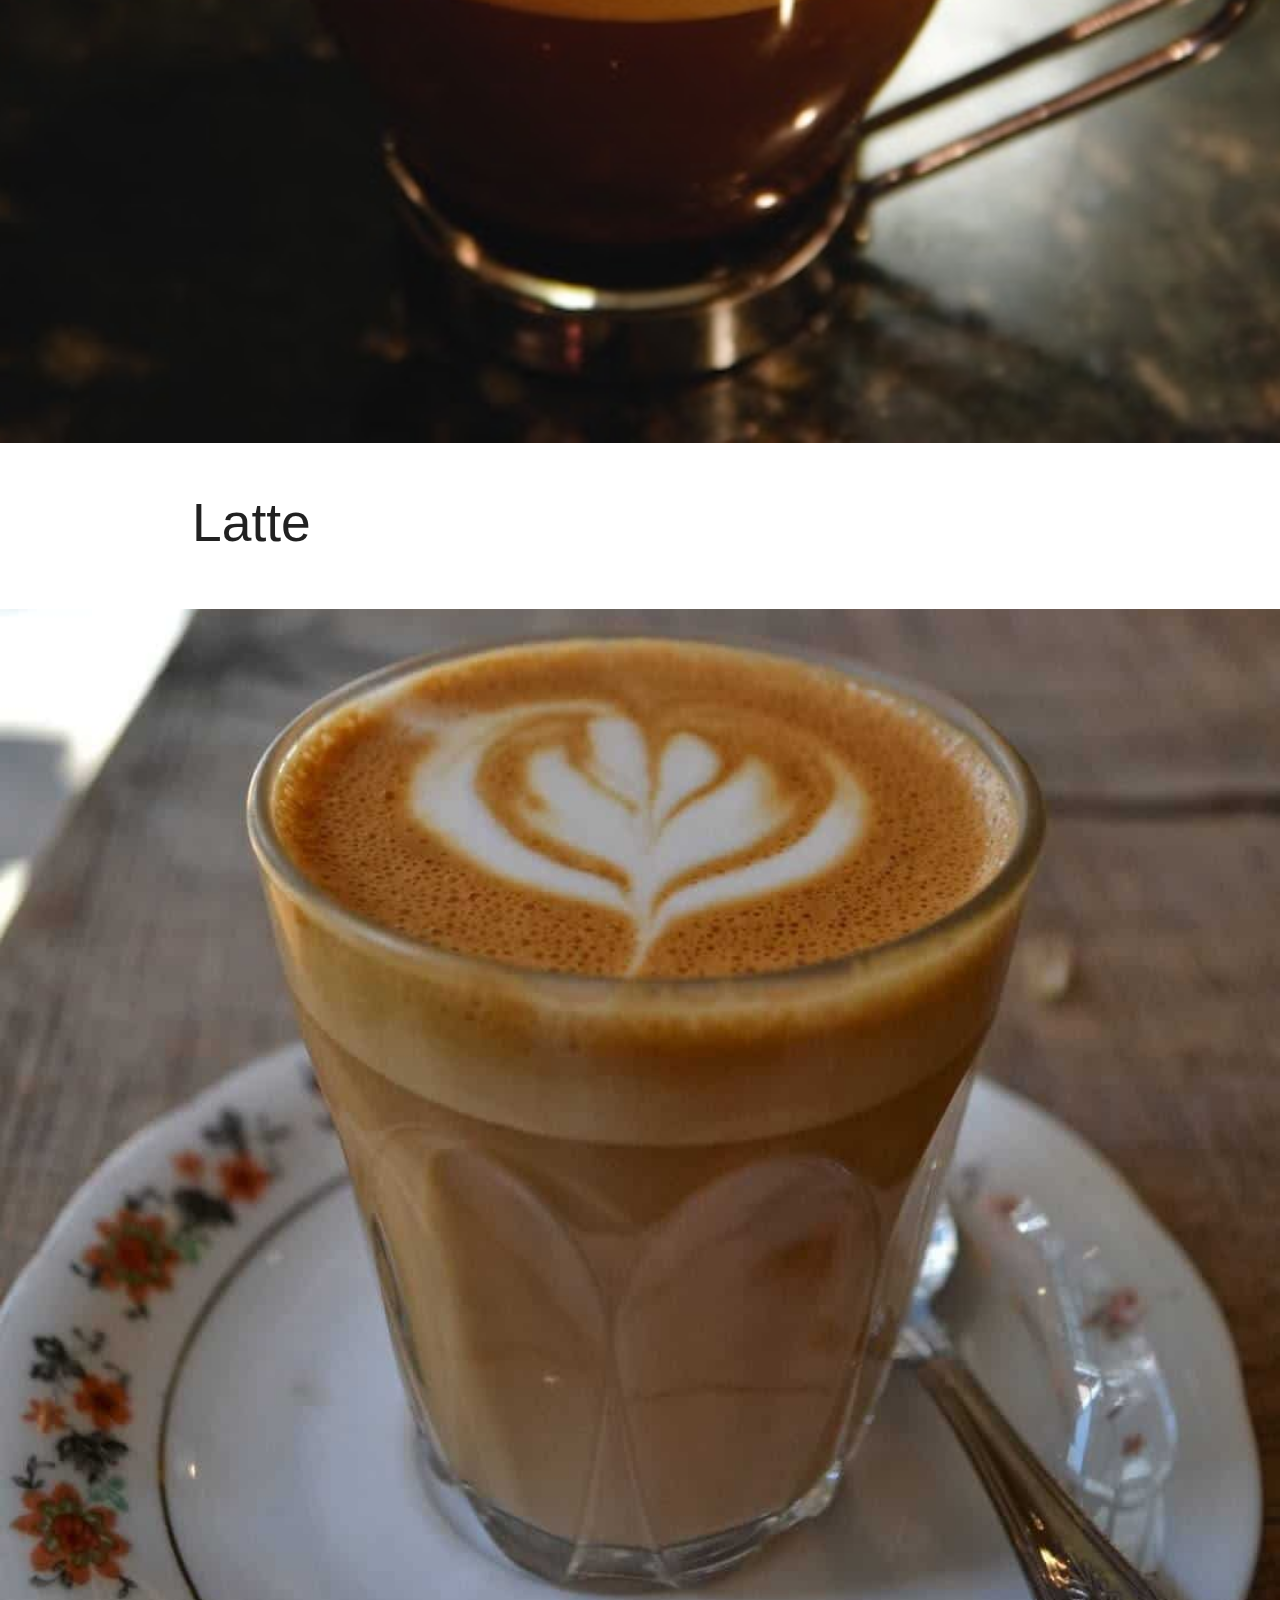
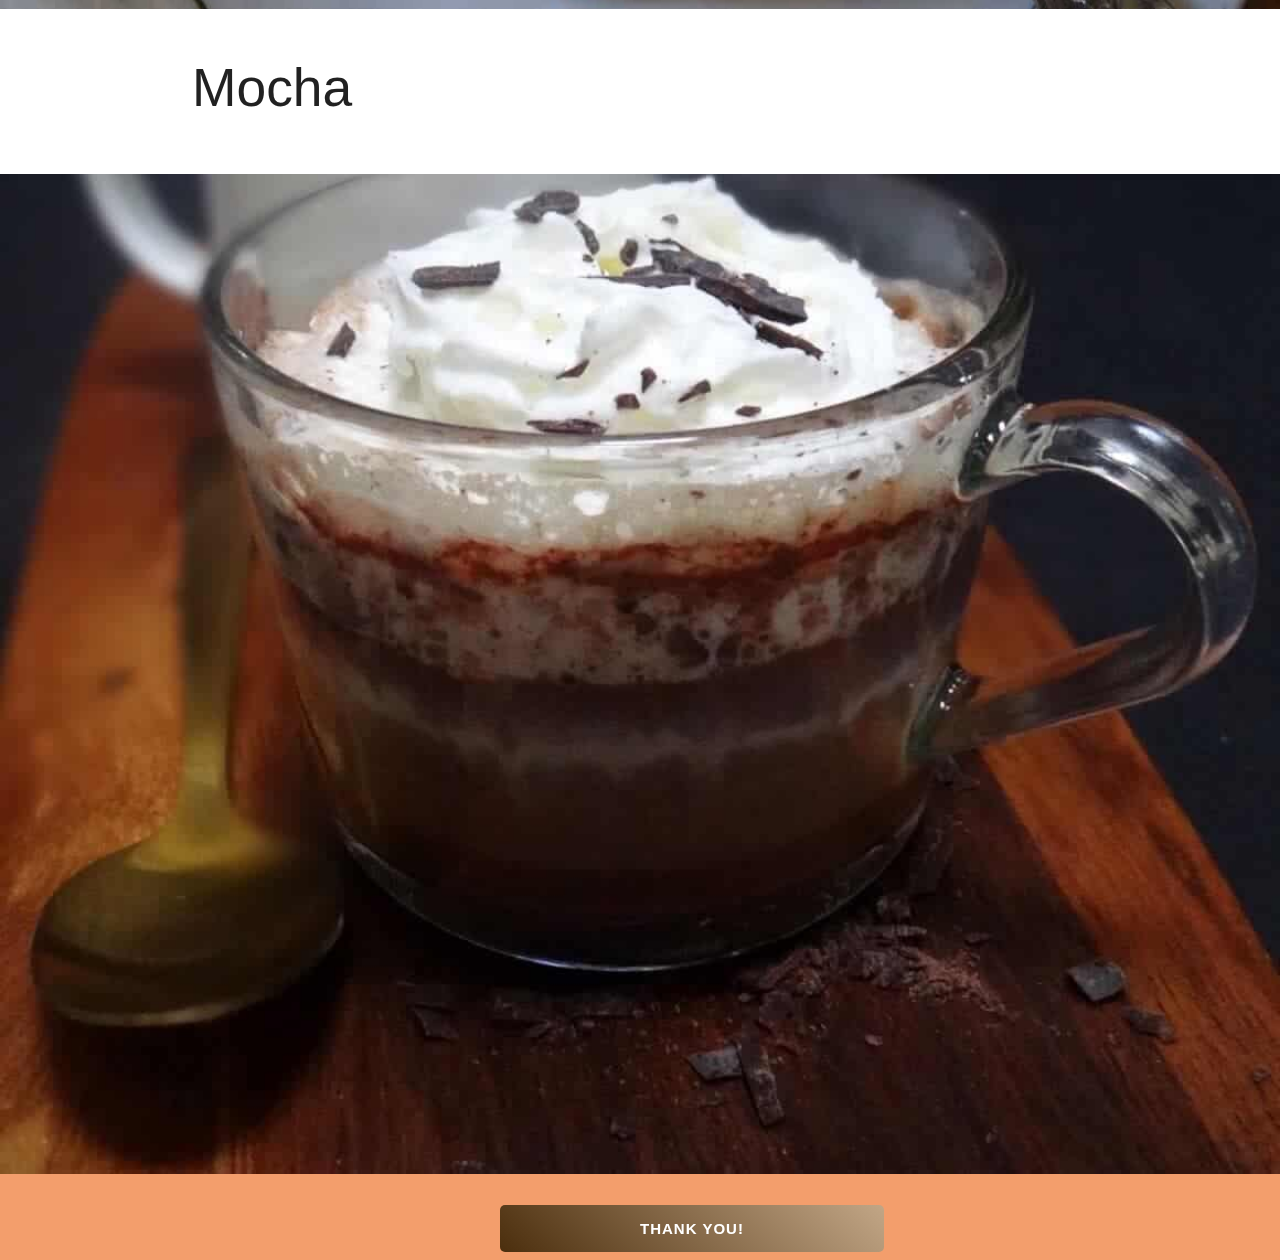
<file: DAY13/Day13tryme.html>
<!DOCTYPE html>
<html lang="en">
  <head>
    <meta charset="UTF-8" />
    <meta name="viewport" content="width=device-width, initial-scale=1.0" />
    <title>Parallax</title>
    <link
      rel="stylesheet"
      href="https://cdnjs.cloudflare.com/ajax/libs/materialize/1.0.0/css/materialize.min.css"
    />

    <!-- Compiled and minified JavaScript -->
    <script src="https://cdnjs.cloudflare.com/ajax/libs/materialize/1.0.0/js/materialize.min.js"></script>
    <style>
      .parallax-container {
        height: 1000px;
        justify-content: center;
      }
    </style>
  </head>
  <body style="background-color: #f39e6c">
    <div class="container">
      <h1 style="color: rgb(0, 0, 0); text-align: center">Parallax Sample</h1>
      <hr />
    </div>

    <div class="section white">
      <div class="row container">
        <h2 class="header">Americano</h2>
      </div>
    </div>

    <div class="parallax-container">
      <div class="parallax">
        <img src="d13.images/Americano.jpg" />
      </div>
    </div>

    <div class="section white">
      <div class="row container">
        <h2 class="header">Espresso</h2>
      </div>
    </div>

    <div class="parallax-container">
      <div class="parallax"><img src="d13.images/espresso.png" /></div>
    </div>

    <div class="section white">
      <div class="row container">
        <h2 class="header">Macchiato</h2>
      </div>
    </div>

    <div class="parallax-container">
      <div class="parallax"><img src="d13.images/macchiato.jpg" /></div>
    </div>

    <div class="section white">
      <div class="row container">
        <h2 class="header">Latte</h2>
      </div>
    </div>

    <div class="parallax-container">
      <div class="parallax">
        <img src="d13.images/latte.jpg" />
      </div>
    </div>

    <div class="section white">
      <div class="row container">
        <h2 class="header">Mocha</h2>
      </div>
    </div>

    <div class="parallax-container">
      <div class="parallax">
        <img src="d13.images/mocha.jpg" />
      </div>
    </div>

    <br />

    <!--BUTTON TO GO BACK TO ORIG. HTML DOC-->
    <a href="Day13.html" target="_blank">
      <button
        style="
          background: linear-gradient(
            45deg,
            rgb(75, 46, 13),
            rgb(194, 166, 134)
          );
          color: #fff;
          padding: 15px 20px;
          width: 30%;
          text-transform: uppercase;
          font-size: 15px;
          font-weight: bold;
          border-radius: 5px;
          letter-spacing: 1px;
          cursor: pointer;
          border: none;
          margin: 8px 500px;
        "
      >
        Thank you!
      </button>
    </a>
    <!--JScript-->
    <script>
      document.addEventListener("DOMContentLoaded", function () {
        var elems = document.querySelectorAll(".parallax");
        var instances = M.Parallax.init(elems);
      });
    </script>
  </body>
</html>
</file>
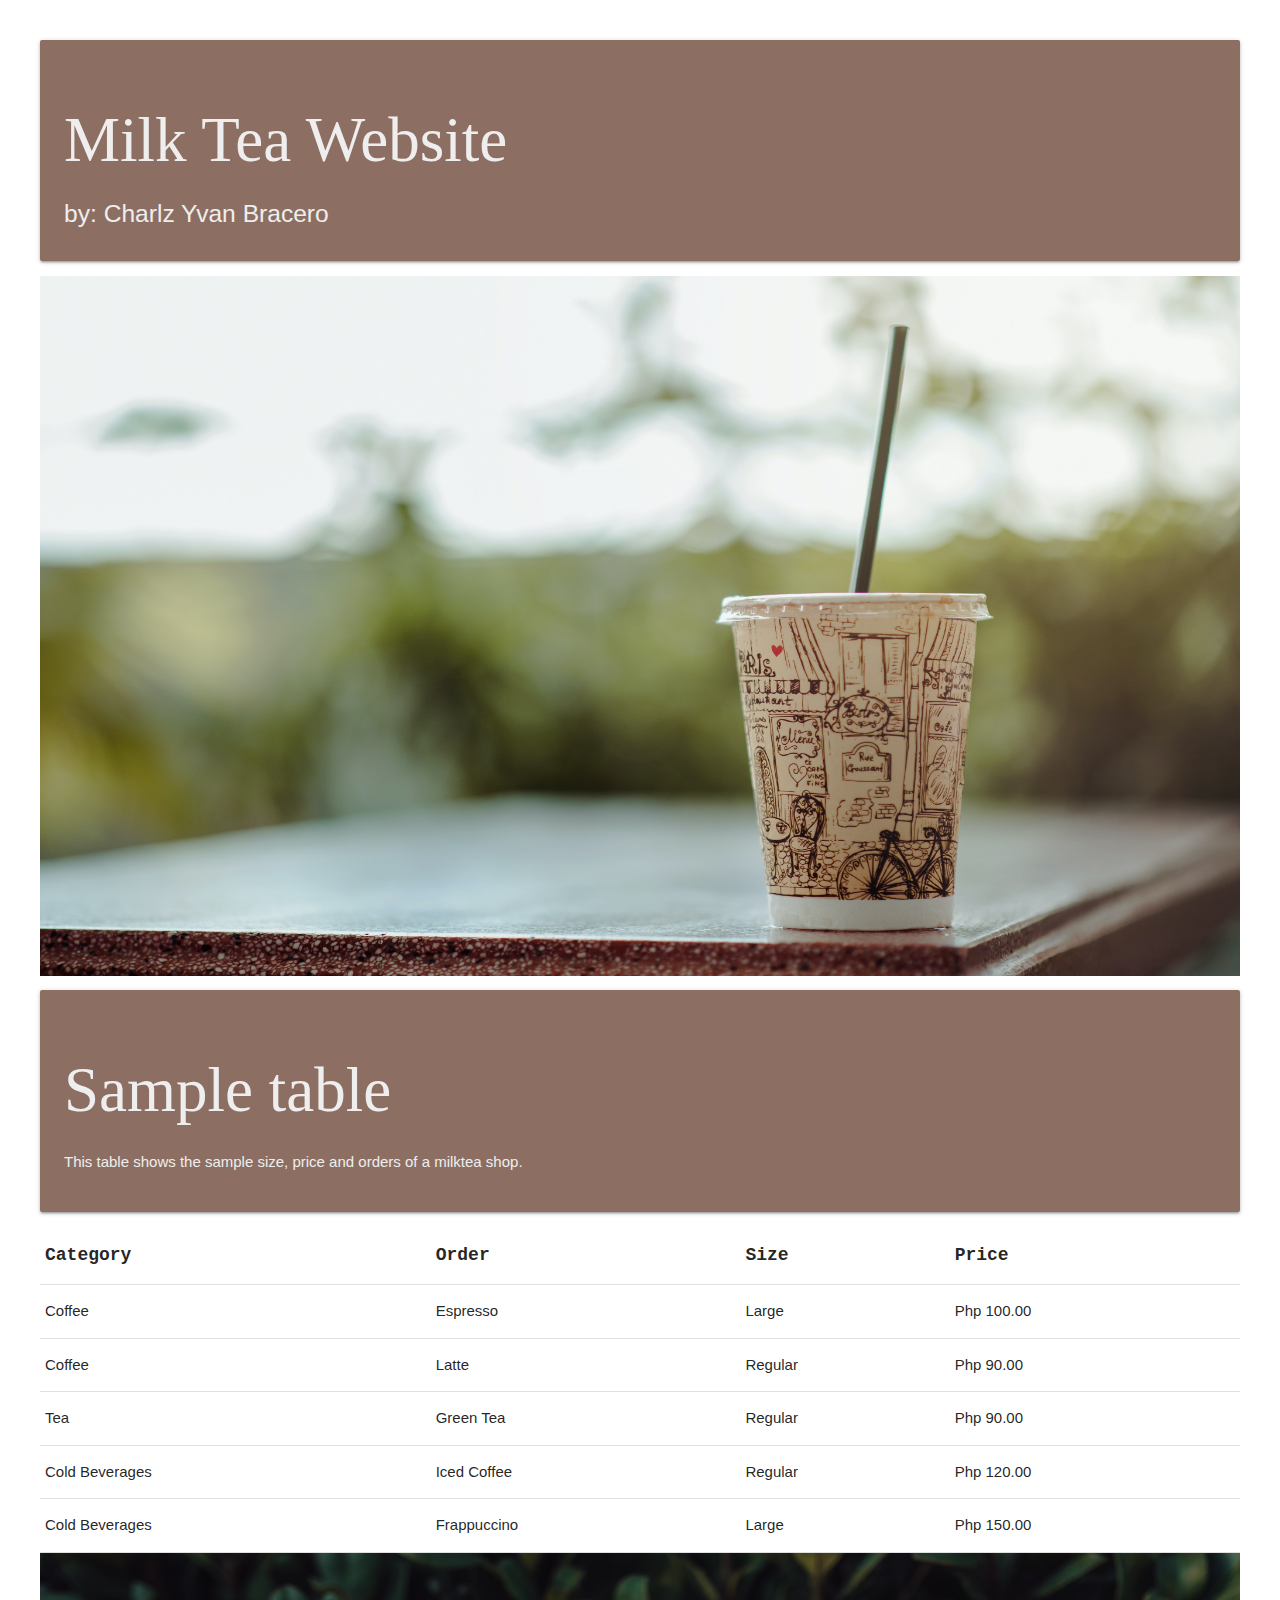
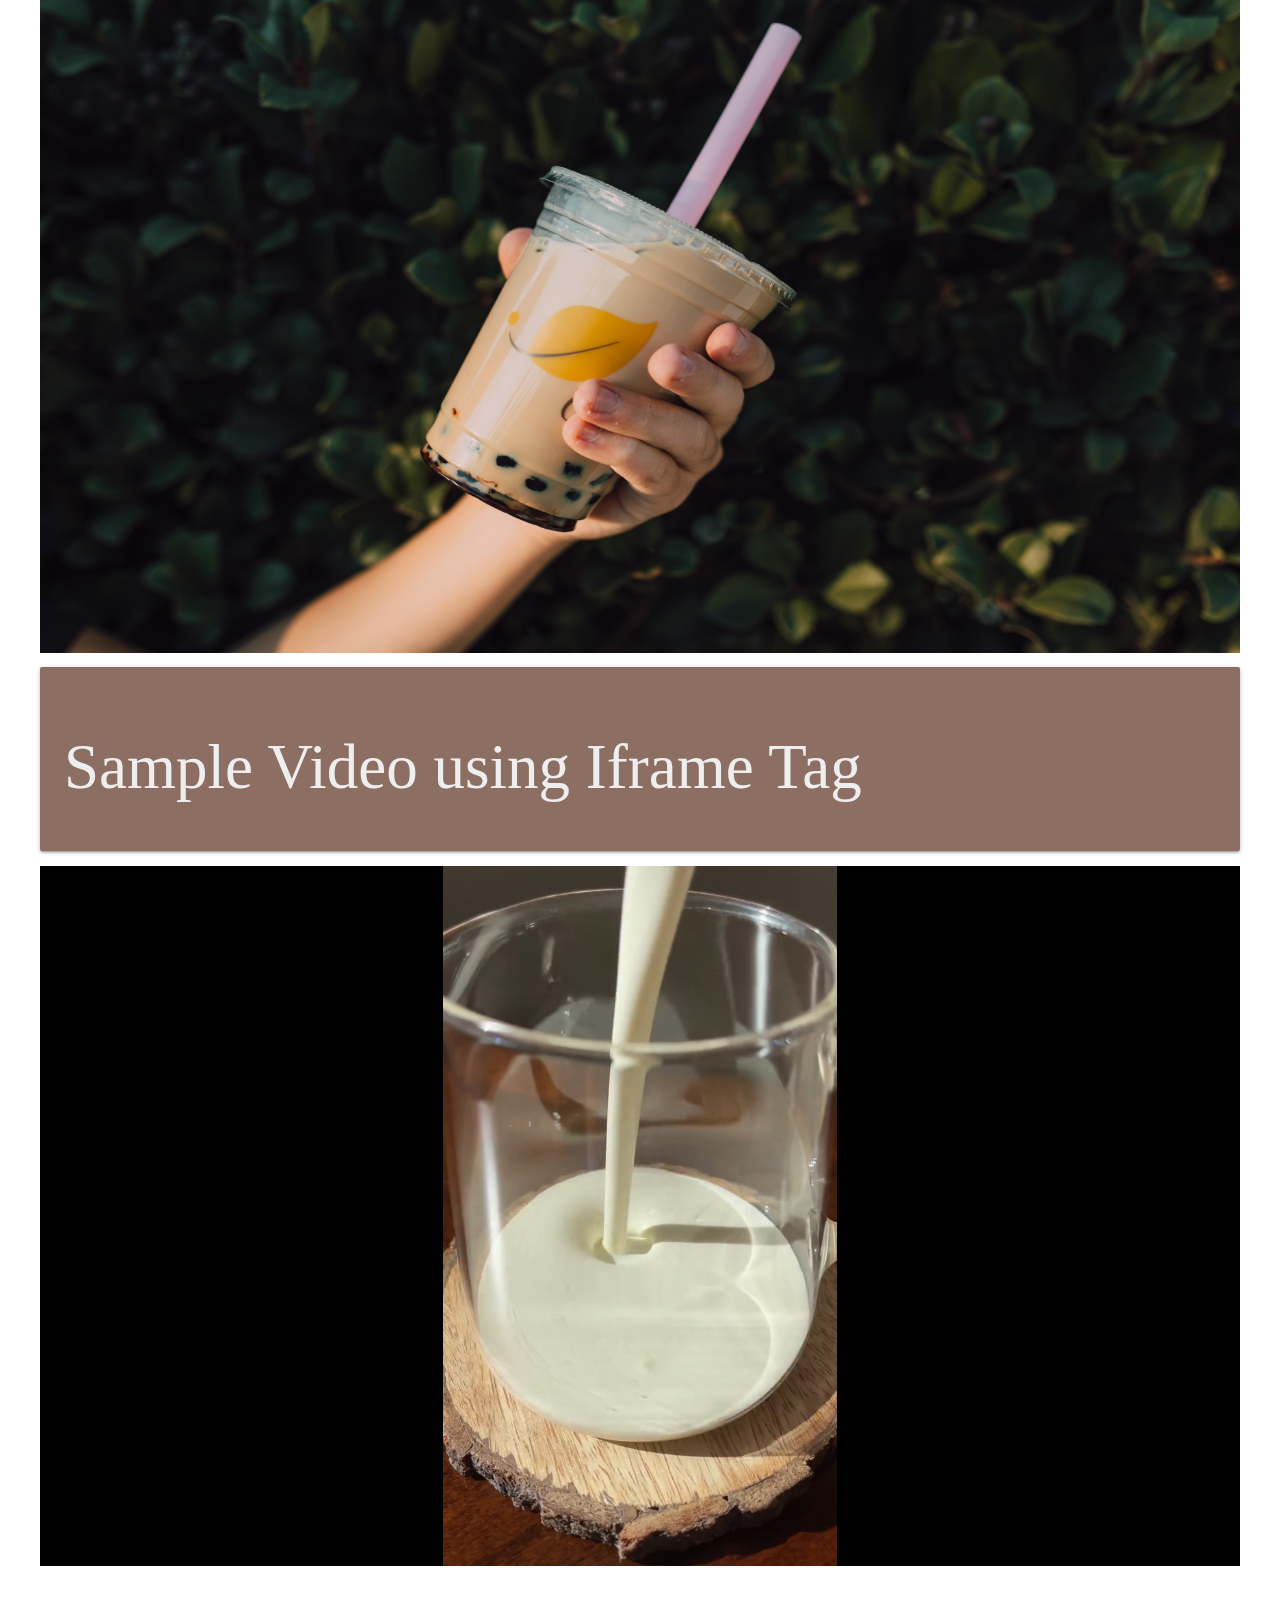
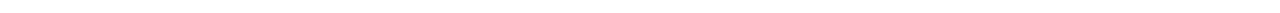
<file: DAY2/Day2.html>
<!DOCTYPE html>
<html lang="en">
  <head>
    <meta charset="UTF-8" />
    <meta name="viewport" content="width=device-width, initial-scale=1.0" />
    <title>Day 2 Activity</title>

    <link
      rel="stylesheet"
      href="https://cdnjs.cloudflare.com/ajax/libs/materialize/1.0.0/css/materialize.min.css"
    />
    <style>
      h1 {
        font-family: Tahoma;
      }
    </style>
  </head>
  <body style="margin: 40px">
    <div class="card-panel brown lighten-1 grey-text text-lighten-3">
      <h1>Milk Tea Website</h1>
      <h5>by: Charlz Yvan Bracero</h5>
    </div>
    <!--IMAGE-->
    <img src="d2.images/milktea.jpg" alt="milktea" / width="100%" height="700">

    <div class="card-panel brown lighten-1 grey-text text-lighten-3">
      <h1>Sample table</h1>
      <p>
        This table shows the sample size, price and orders of a milktea shop.
      </p>
    </div>

    <!-- TABLE-->
    <table>
      <thead style="font-size: larger; font-family: monospace">
        <tr>
          <th>Category</th>
          <th>Order</th>
          <th>Size</th>
          <th>Price</th>
        </tr>
      </thead>

      <tbody>
        <tr>
          <td>Coffee</td>
          <td>Espresso</td>
          <td>Large</td>
          <td>Php 100.00</td>
        </tr>
        <tr>
          <td>Coffee</td>
          <td>Latte</td>
          <td>Regular</td>
          <td>Php 90.00</td>
        </tr>
        <tr>
          <td>Tea</td>
          <td>Green Tea</td>
          <td>Regular</td>
          <td>Php 90.00</td>
        </tr>
        <tr>
          <td>Cold Beverages</td>
          <td>Iced Coffee</td>
          <td>Regular</td>
          <td>Php 120.00</td>
        </tr>
        <tr>
          <td>Cold Beverages</td>
          <td>Frappuccino</td>
          <td>Large</td>
          <td>Php 150.00</td>
        </tr>
      </tbody>
    </table>
    <!--IMAGE-->
    <img src="d2.images/milkteabg.jpg" alt="milktea" / width="100%"
    height="700">
    <div class="card-panel brown lighten-1 grey-text text-lighten-3">
      <h1>Sample Video using Iframe Tag</h1>
    </div>
    <!--IFRAME-->
    <iframe
      src="milktea clip.mp4"
      height="700"
      width="100%"
      frameborder="0"
    ></iframe>
  </body>
</html>
</file>
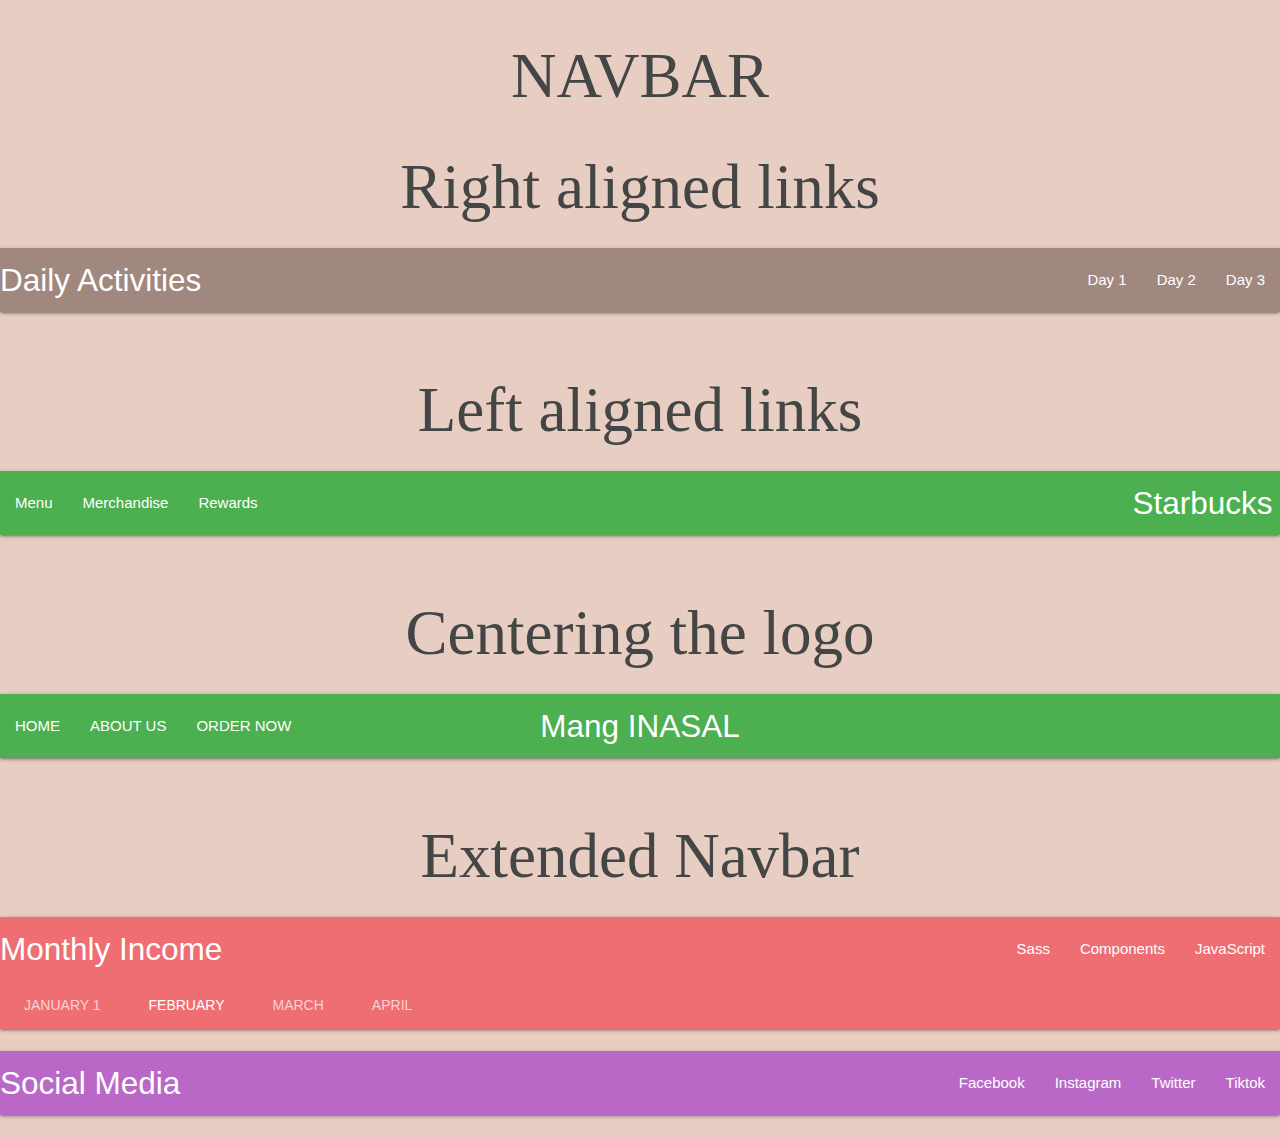
<file: DAY4/Day4.html>
<!DOCTYPE html>
<html lang="en">
  <head>
    <meta charset="UTF-8" />
    <meta name="viewport" content="width=device-width, initial-scale=1.0" />
    <title>Day 4 Activity</title>
    <!-- Compiled and minified CSS -->
    <link
      rel="stylesheet"
      href="https://cdnjs.cloudflare.com/ajax/libs/materialize/1.0.0/css/materialize.min.css"
    />

    <!-- Compiled and minified JavaScript -->
    <script src="https://cdnjs.cloudflare.com/ajax/libs/materialize/1.0.0/js/materialize.min.js"></script>
  </head>
  <body style="background-color: rgb(231, 205, 194)">
    <!--NAVBAR-->
    <h1 style="font-family: Tahoma; color: rgb(68, 70, 70); text-align: center">
      NAVBAR
    </h1>
    <!--RIGHT ALIGNED LINKS-->
    <h1 style="font-family: Tahoma; color: rgb(68, 70, 70); text-align: center">
      Right aligned links
    </h1>
    <nav>
      <div class="nav-wrapper brown lighten-2 grey-text text-lighten-3">
        <a
          href="https://classroom.google.com/c/NTE4Nzk3MjU0MzQ2/a/NjE0NDAwNjA1MzQ1/details"
          class="brand-logo"
          title="TESDA Gclassroom"
          >Daily Activities</a
        >
        <ul id="nav-mobile" class="right hide-on-med-and-down">
          <li><a href="Day1.html">Day 1</a></li>
          <li><a href="Day2.html">Day 2</a></li>
          <li><a href="Day3.html">Day 3</a></li>
        </ul>
      </div>
    </nav>
    <br />
    <!--LEFT ALIGNED LINKS-->
    <h1 style="font-family: Tahoma; color: rgb(68, 70, 70); text-align: center">
      Left aligned links
    </h1>
    <nav>
      <div class="nav-wrapper green lighten5 grey-text text-lighten-3">
        <a href="https://www.starbucks.ph/" class="brand-logo right"
          >Starbucks</a
        >
        <ul id="nav-mobile" class="left hide-on-med-and-down">
          <li><a href="https://starbucks.ph/menu">Menu</a></li>
          <li><a href="https://starbucks.ph/merchandise">Merchandise</a></li>
          <li><a href="https://starbuckscard.ph/sbcard/">Rewards</a></li>
        </ul>
      </div>
    </nav>
    <br />
    <!--CENTERING THE LOGO-->
    <h1 style="font-family: Tahoma; color: rgb(68, 70, 70); text-align: center">
      Centering the logo
    </h1>
    <nav>
      <div class="nav-wrapper green lighten5 grey-text text-lighten-3">
        <a href="https://www.manginasal.com/" class="brand-logo center"
          >Mang INASAL</a
        >
        <ul id="nav-mobile" class="left hide-on-med-and-down">
          <li><a href="https://www.manginasal.com/">HOME</a></li>
          <li><a href="https://www.manginasal.com/about-us/">ABOUT US</a></li>
          <li>
            <a
              href="https://manginasaldelivery.com.ph/home/brand/4806394001752064"
              >ORDER NOW</a
            >
          </li>
        </ul>
      </div>
    </nav>
    <br />
    <!--Extended Navbar with Tabs-->

    <h1 style="font-family: Tahoma; color: rgb(68, 70, 70); text-align: center">
      Extended Navbar
    </h1>
    <nav class="nav-extended">
      <div class="nav-wrapper">
        <a href="#" class="brand-logo">Monthly Income</a>
        <a href="#" data-target="mobile-demo" class="sidenav-trigger"
          ><i class="material-icons">menu</i></a
        >
        <ul id="nav-mobile" class="right hide-on-med-and-down">
          <li><a href="sass.html">Sass</a></li>
          <li><a href="badges.html">Components</a></li>
          <li><a href="collapsible.html">JavaScript</a></li>
        </ul>
      </div>
      <div class="nav-content">
        <ul class="tabs tabs-transparent">
          <li class="tab"><a href="#test1">January 1</a></li>
          <li class="tab"><a class="active" href="#test2">February</a></li>
          <li class="tab disabled"><a href="#test3">March</a></li>
          <li class="tab"><a href="#test4">April</a></li>
        </ul>
      </div>
    </nav>

    <ul class="sidenav" id="mobile-demo">
      <li><a href="sass.html">Sass</a></li>
      <li><a href="badges.html">Components</a></li>
      <li><a href="collapsible.html">JavaScript</a></li>
    </ul>
    <br />
    <!--FIXED NAVBAR-->
    <div class="navbar-fixed">
      <nav>
        <div class="nav-wrapper purple lighten-2">
          <a href="#!" class="brand-logo">Social Media</a>
          <ul class="right hide-on-med-and-down">
            <li><a href="Facebook.com">Facebook</a></li>
            <li><a href="Instagram.com">Instagram</a></li>
            <li><a href="Twitter.com">Twitter</a></li>
            <li><a href="Tiktok.com">Tiktok</a></li>
          </ul>
        </div>
      </nav>
    </div>
    <br />

    <!--SIDE NAV-->
  </body>
</html>
</file>
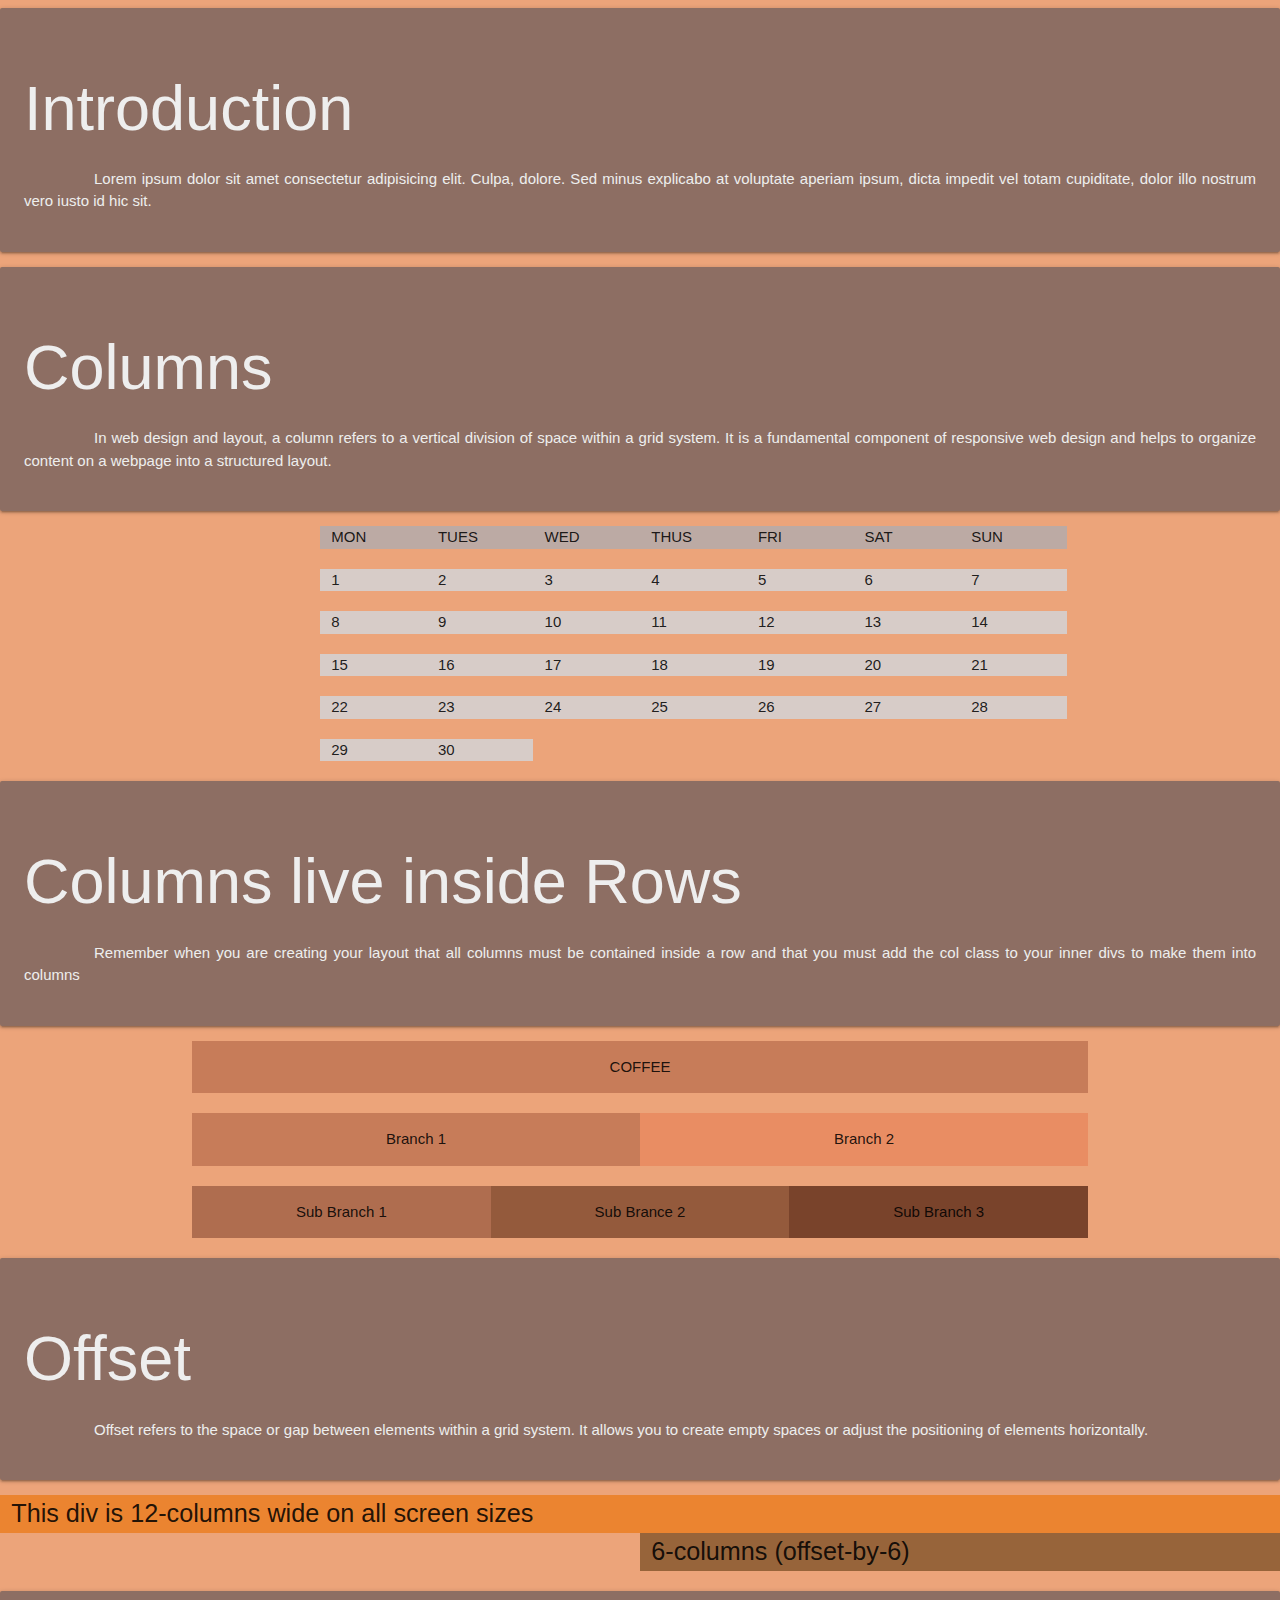
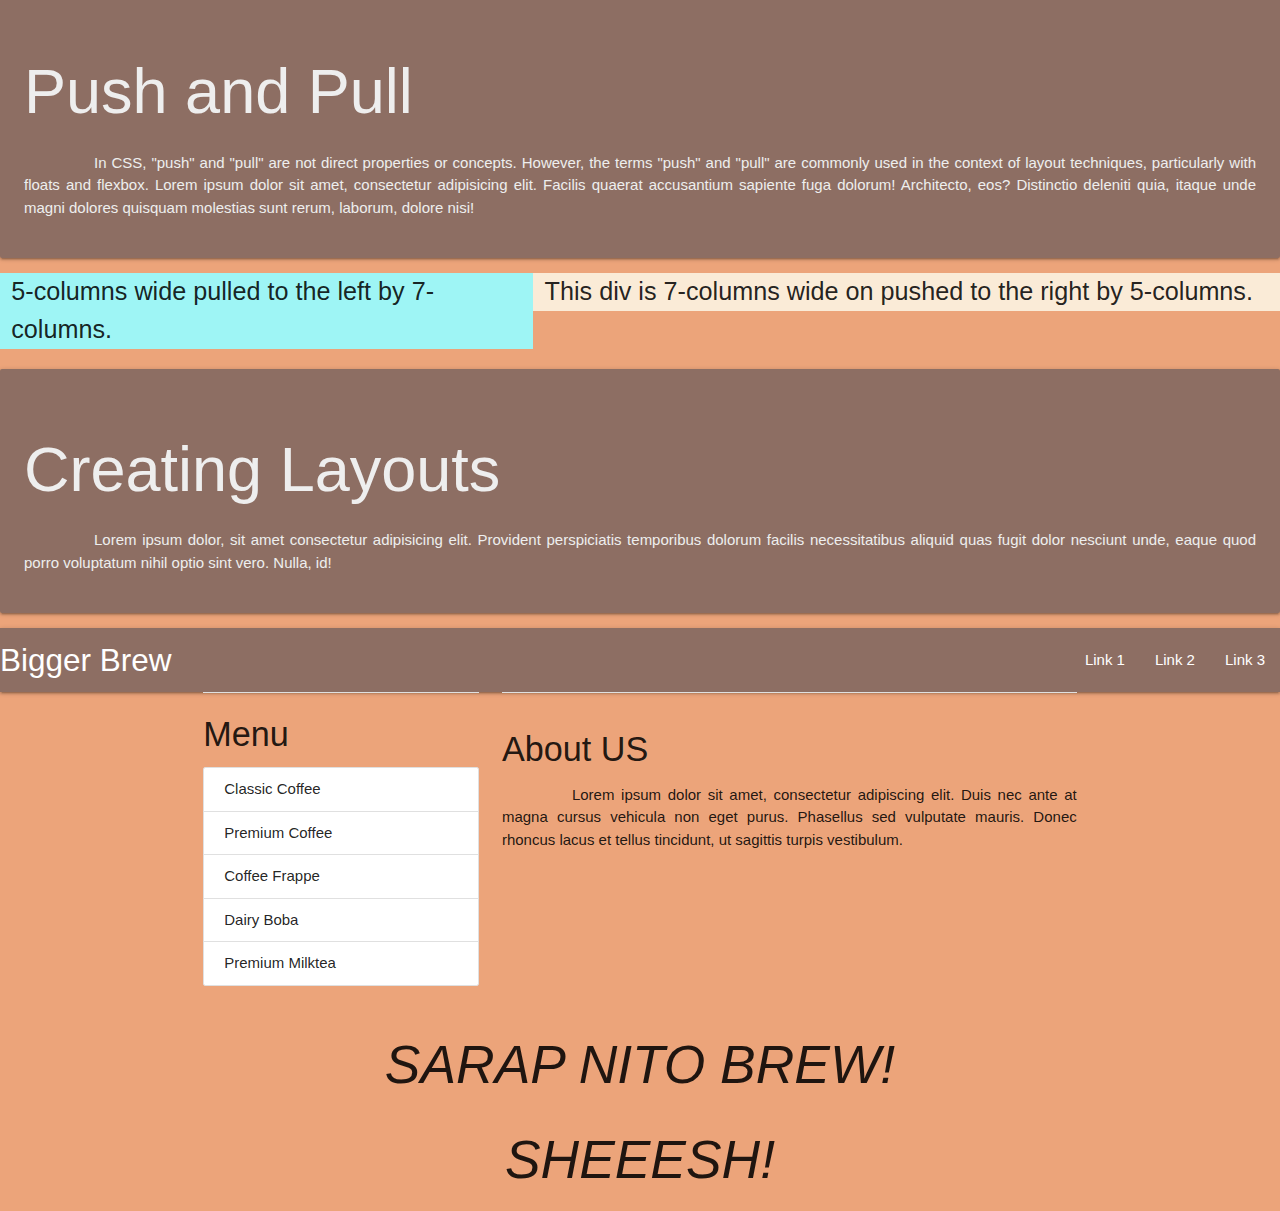
<file: DAY8/Day8.html>
<!DOCTYPE html>
<html lang="en">
  <head>
    <meta charset="UTF-8" />
    <meta name="viewport" content="width=device-width, initial-scale=1.0" />
    <title>Day 8 Activity</title>

    <!-- Compiled and minified CSS -->
    <link
      rel="stylesheet"
      href="https://cdnjs.cloudflare.com/ajax/libs/materialize/1.0.0/css/materialize.min.css"
    />

    <!-- Compiled and minified JavaScript -->
    <script src="https://cdnjs.cloudflare.com/ajax/libs/materialize/1.0.0/js/materialize.min.js"></script>
  </head>

  <body style="background-color: rgb(236, 164, 122)">
    <!--INTROs-->
    <div class="card-panel brown lighten-1 grey-text text-lighten-3">
      <h1>Introduction</h1>
      <p style="text-align: justify; text-indent: 70px">
        Lorem ipsum dolor sit amet consectetur adipisicing elit. Culpa, dolore.
        Sed minus explicabo at voluptate aperiam ipsum, dicta impedit vel totam
        cupiditate, dolor illo nostrum vero iusto id hic sit.
      </p>
    </div>

    <div class="card-panel brown lighten-1 grey-text text-lighten-3">
      <h1>Columns</h1>
      <p style="text-align: justify; text-indent: 70px">
        In web design and layout, a column refers to a vertical division of
        space within a grid system. It is a fundamental component of responsive
        web design and helps to organize content on a webpage into a structured
        layout.
      </p>
    </div>
    <div class="row">
      <div class="col s1 brown lighten-3 offset-s3">MON</div>
      <div class="col s1 brown lighten-3">TUES</div>
      <div class="col s1 brown lighten-3">WED</div>
      <div class="col s1 brown lighten-3">THUS</div>
      <div class="col s1 brown lighten-3">FRI</div>
      <div class="col s1 brown lighten-3">SAT</div>
      <div class="col s1 brown lighten-3">SUN</div>
    </div>
    <div class="row">
      <div class="col s1 brown lighten-4 offset-s3">1</div>
      <div class="col s1 brown lighten-4">2</div>
      <div class="col s1 brown lighten-4">3</div>
      <div class="col s1 brown lighten-4">4</div>
      <div class="col s1 brown lighten-4">5</div>
      <div class="col s1 brown lighten-4">6</div>
      <div class="col s1 brown lighten-4">7</div>
    </div>
    <div class="row">
      <div class="col s1 brown lighten-4 offset-s3">8</div>
      <div class="col s1 brown lighten-4">9</div>
      <div class="col s1 brown lighten-4">10</div>
      <div class="col s1 brown lighten-4">11</div>
      <div class="col s1 brown lighten-4">12</div>
      <div class="col s1 brown lighten-4">13</div>
      <div class="col s1 brown lighten-4">14</div>
    </div>
    <div class="row">
      <div class="col s1 brown lighten-4 offset-s3">15</div>
      <div class="col s1 brown lighten-4">16</div>
      <div class="col s1 brown lighten-4">17</div>
      <div class="col s1 brown lighten-4">18</div>
      <div class="col s1 brown lighten-4">19</div>
      <div class="col s1 brown lighten-4">20</div>
      <div class="col s1 brown lighten-4">21</div>
    </div>
    <div class="row">
      <div class="col s1 brown lighten-4 offset-s3">22</div>
      <div class="col s1 brown lighten-4">23</div>
      <div class="col s1 brown lighten-4">24</div>
      <div class="col s1 brown lighten-4">25</div>
      <div class="col s1 brown lighten-4">26</div>
      <div class="col s1 brown lighten-4">27</div>
      <div class="col s1 brown lighten-4">28</div>
    </div>
    <div class="row">
      <div class="col s1 brown lighten-4 offset-s3">29</div>
      <div class="col s1 brown lighten-4">30</div>
    </div>

    <div class="card-panel brown lighten-1 grey-text text-lighten-3">
      <h1>Columns live inside Rows</h1>
      <p style="text-align: justify; text-indent: 70px">
        Remember when you are creating your layout that all columns must be
        contained inside a row and that you must add the col class to your inner
        divs to make them into columns
      </p>
    </div>

    <!--CPLUMNS LIVE INSIDE ROWS-->
    <div class="container" style="text-align: center">
      <div class="row">
        <div class="col s12" style="background-color: #c77c59">
          <!-- Column 1 content -->
          <p>COFFEE</p>
        </div>
      </div>

      <div class="row">
        <div class="col s6" style="background-color: #c77c59">
          <!-- Column 1 content -->
          <p>Branch 1</p>
        </div>
        <div class="col s6" style="background-color: #e98d63">
          <!-- Column 2 content -->
          <p>Branch 2</p>
        </div>
      </div>

      <div class="row">
        <div class="col s4" style="background-color: #af6d4f">
          <!-- Column 3 content -->
          <p>Sub Branch 1</p>
        </div>
        <div class="col s4" style="background-color: #945a3c">
          <!-- Column 4 content -->
          <p>Sub Brance 2</p>
        </div>
        <div class="col s4" style="background-color: #79432b">
          <!-- Column 5 content -->
          <p>Sub Branch 3</p>
        </div>
      </div>
    </div>

    <!--OFFSET-->
    <div class="card-panel brown lighten-1 grey-text text-lighten-3">
      <h1>Offset</h1>
      <p style="text-align: justify; text-indent: 70px">
        Offset refers to the space or gap between elements within a grid system.
        It allows you to create empty spaces or adjust the positioning of
        elements horizontally.
      </p>
    </div>

    <div class="row">
      <div class="col s12" style="background-color: #eb8430">
        <span class="flow-text"
          >This div is 12-columns wide on all screen sizes</span
        >
      </div>
      <div class="col s6 offset-s6" style="background-color: #97643a">
        <span class="flow-text">6-columns (offset-by-6)</span>
      </div>
    </div>

    <div class="card-panel brown lighten-1 grey-text text-lighten-3">
      <h1>Push and Pull</h1>
      <p style="text-align: justify; text-indent: 70px">
        In CSS, "push" and "pull" are not direct properties or concepts.
        However, the terms "push" and "pull" are commonly used in the context of
        layout techniques, particularly with floats and flexbox. Lorem ipsum
        dolor sit amet, consectetur adipisicing elit. Facilis quaerat
        accusantium sapiente fuga dolorum! Architecto, eos? Distinctio deleniti
        quia, itaque unde magni dolores quisquam molestias sunt rerum, laborum,
        dolore nisi!
      </p>
    </div>

    <div class="row">
      <div class="col s7 push-s5" style="background-color: antiquewhite">
        <span class="flow-text"
          >This div is 7-columns wide on pushed to the right by 5-columns.</span
        >
      </div>
      <!--SAMPLE-->
      <div class="col s5 pull-s7" style="background-color: rgb(158, 245, 245)">
        <span class="flow-text"
          >5-columns wide pulled to the left by 7-columns.</span
        >
      </div>
    </div>

    <!--CREATING LAYOUTS-->
    <div class="card-panel brown lighten-1 grey-text text-lighten-3">
      <h1>Creating Layouts</h1>
      <p style="text-align: justify; text-indent: 70px">
        Lorem ipsum dolor, sit amet consectetur adipisicing elit. Provident
        perspiciatis temporibus dolorum facilis necessitatibus aliquid quas
        fugit dolor nesciunt unde, eaque quod porro voluptatum nihil optio sint
        vero. Nulla, id!
      </p>
    </div>

    <nav>
      <div class="nav-wrapper brown lighten-1 grey-text text-lighten-3">
        <a
          href="https://www.facebook.com/biggerbrewlakesidenestcabuyaolaguna.ph/"
          class="brand-logo"
          >Bigger Brew</a
        >
        <ul id="nav-mobile" class="right hide-on-med-and-down">
          <li><a href="#">Link 1</a></li>
          <li><a href="#">Link 2</a></li>
          <li><a href="#">Link 3</a></li>
        </ul>
      </div>
    </nav>

    <section>
      <div class="container">
        <div class="row">
          <div class="col s4">
            <div class="divider"></div>
            <h4>Menu</h4>
            <ul class="collection">
              <li class="collection-item">Classic Coffee</li>
              <li class="collection-item">Premium Coffee</li>
              <li class="collection-item">Coffee Frappe</li>
              <li class="collection-item">Dairy Boba</li>
              <li class="collection-item">Premium Milktea</li>
            </ul>
          </div>

          <div class="col s8">
            <div class="divider"></div>
            <div class="section">
              <h4>About US</h4>
              <p style="text-align: justify; text-indent: 70px">
                Lorem ipsum dolor sit amet, consectetur adipiscing elit. Duis
                nec ante at magna cursus vehicula non eget purus. Phasellus sed
                vulputate mauris. Donec rhoncus lacus et tellus tincidunt, ut
                sagittis turpis vestibulum.
              </p>
            </div>
          </div>
        </div>
      </div>

      <div class="container" style="text-align: center">
        <h2><i>SARAP NITO BREW!</i></h2>
        <h2><i>SHEEESH!</i></h2>
      </div>
    </section>

    <!-- Include Materialize JavaScript -->
    <script src="https://cdnjs.cloudflare.com/ajax/libs/materialize/1.0.0/js/materialize.min.js"></script>
  </body>
</html>
</file>
